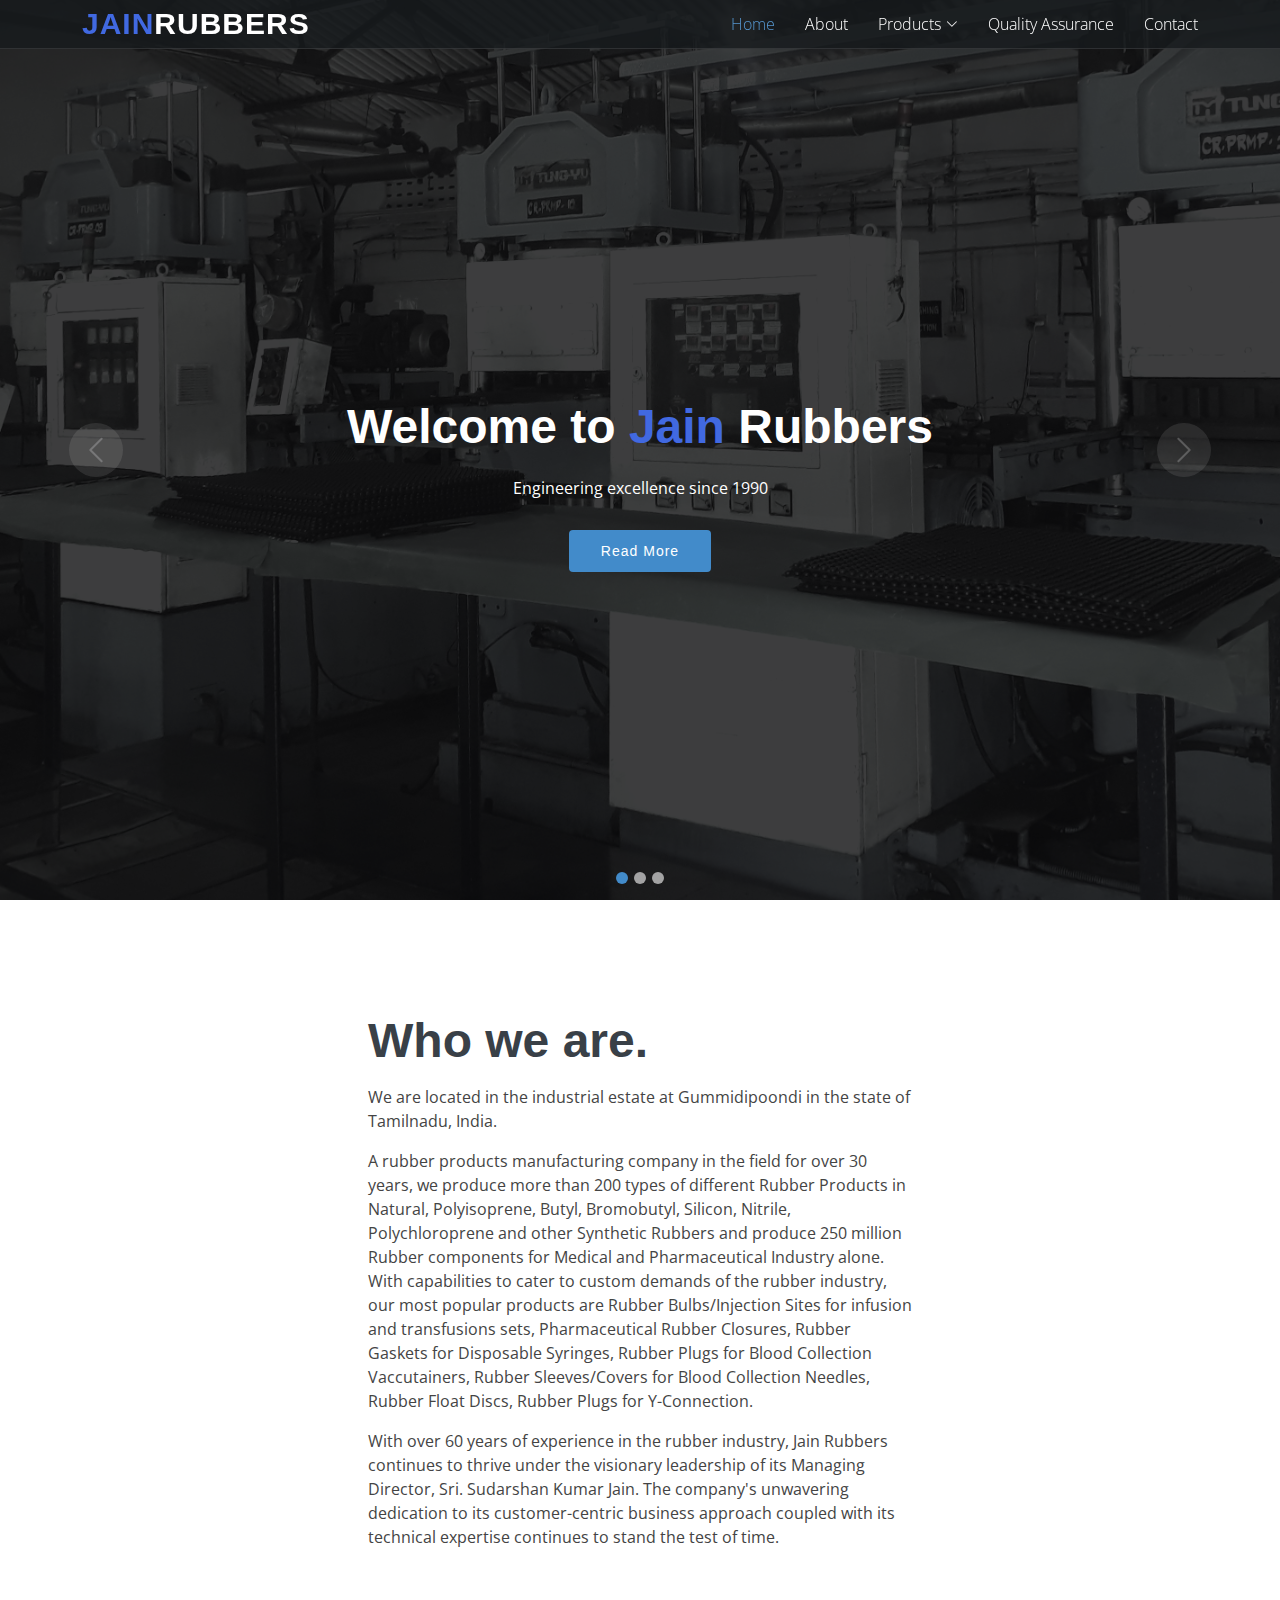
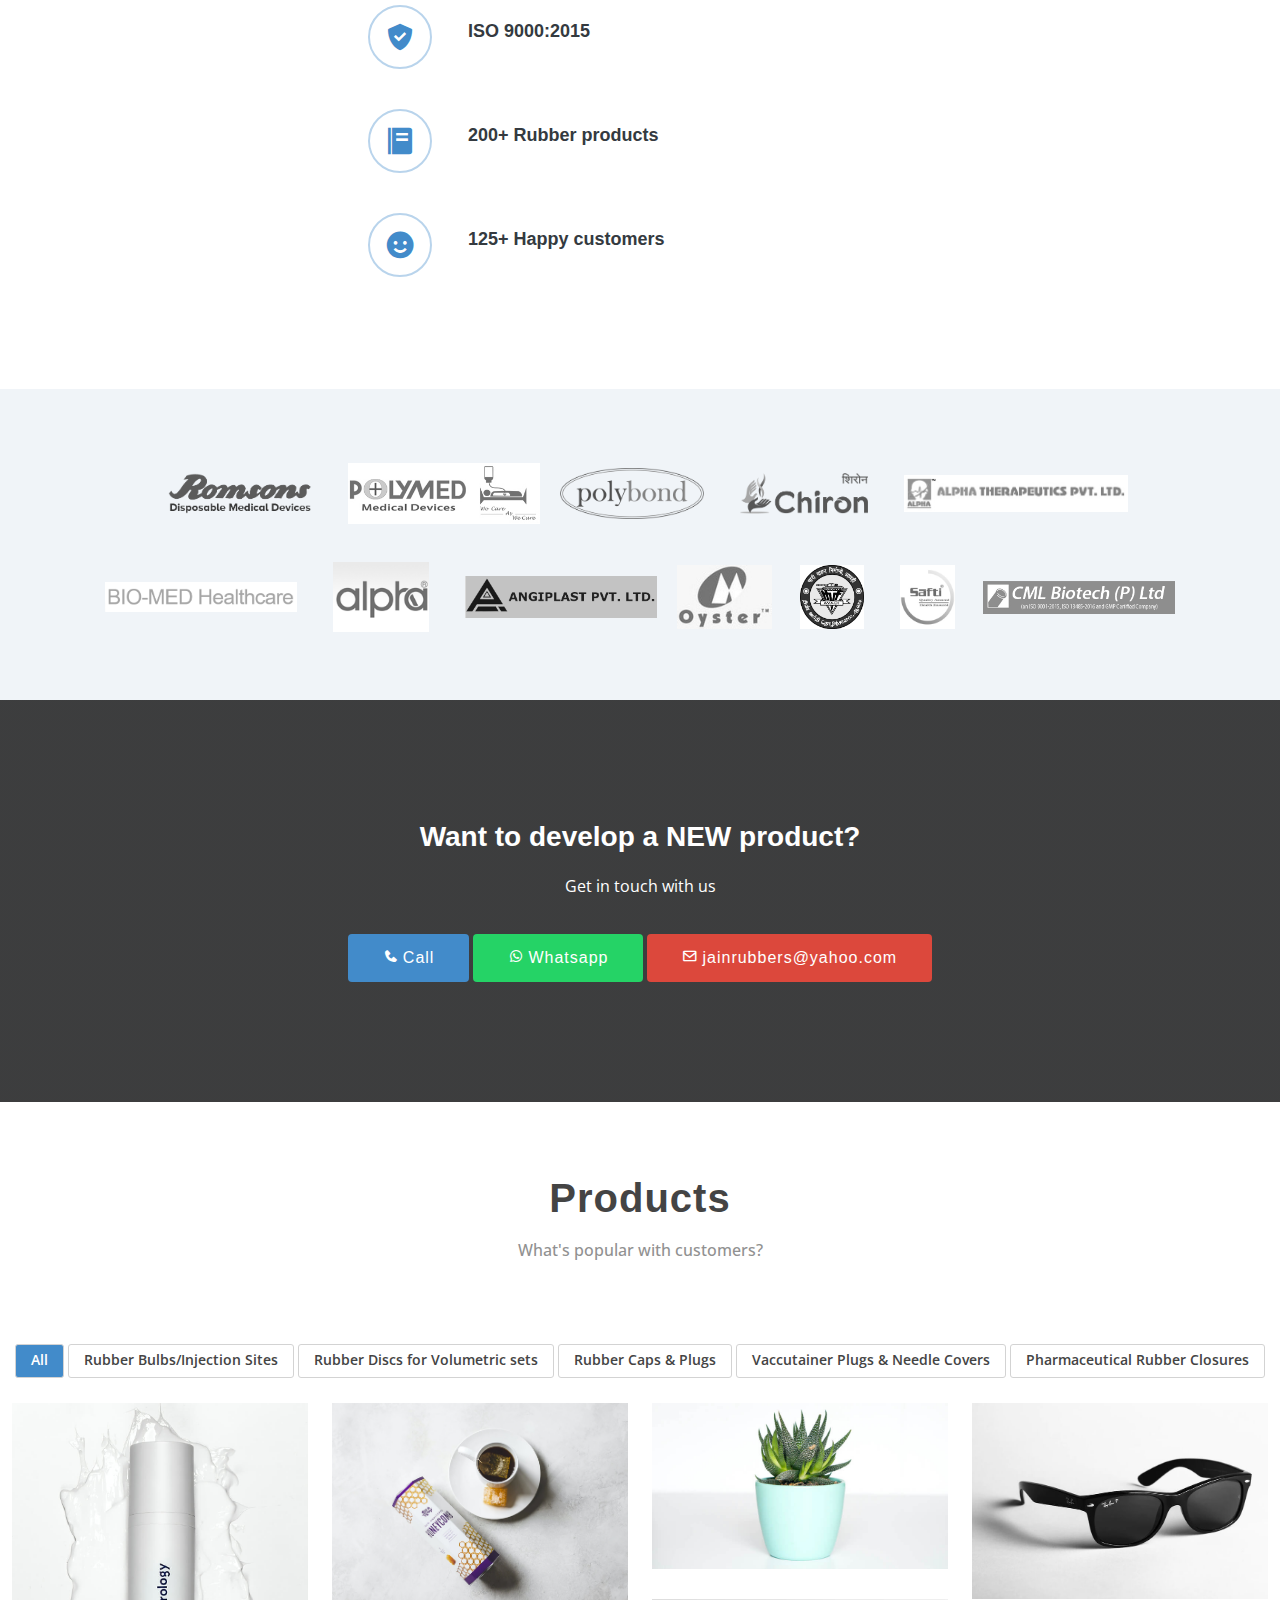
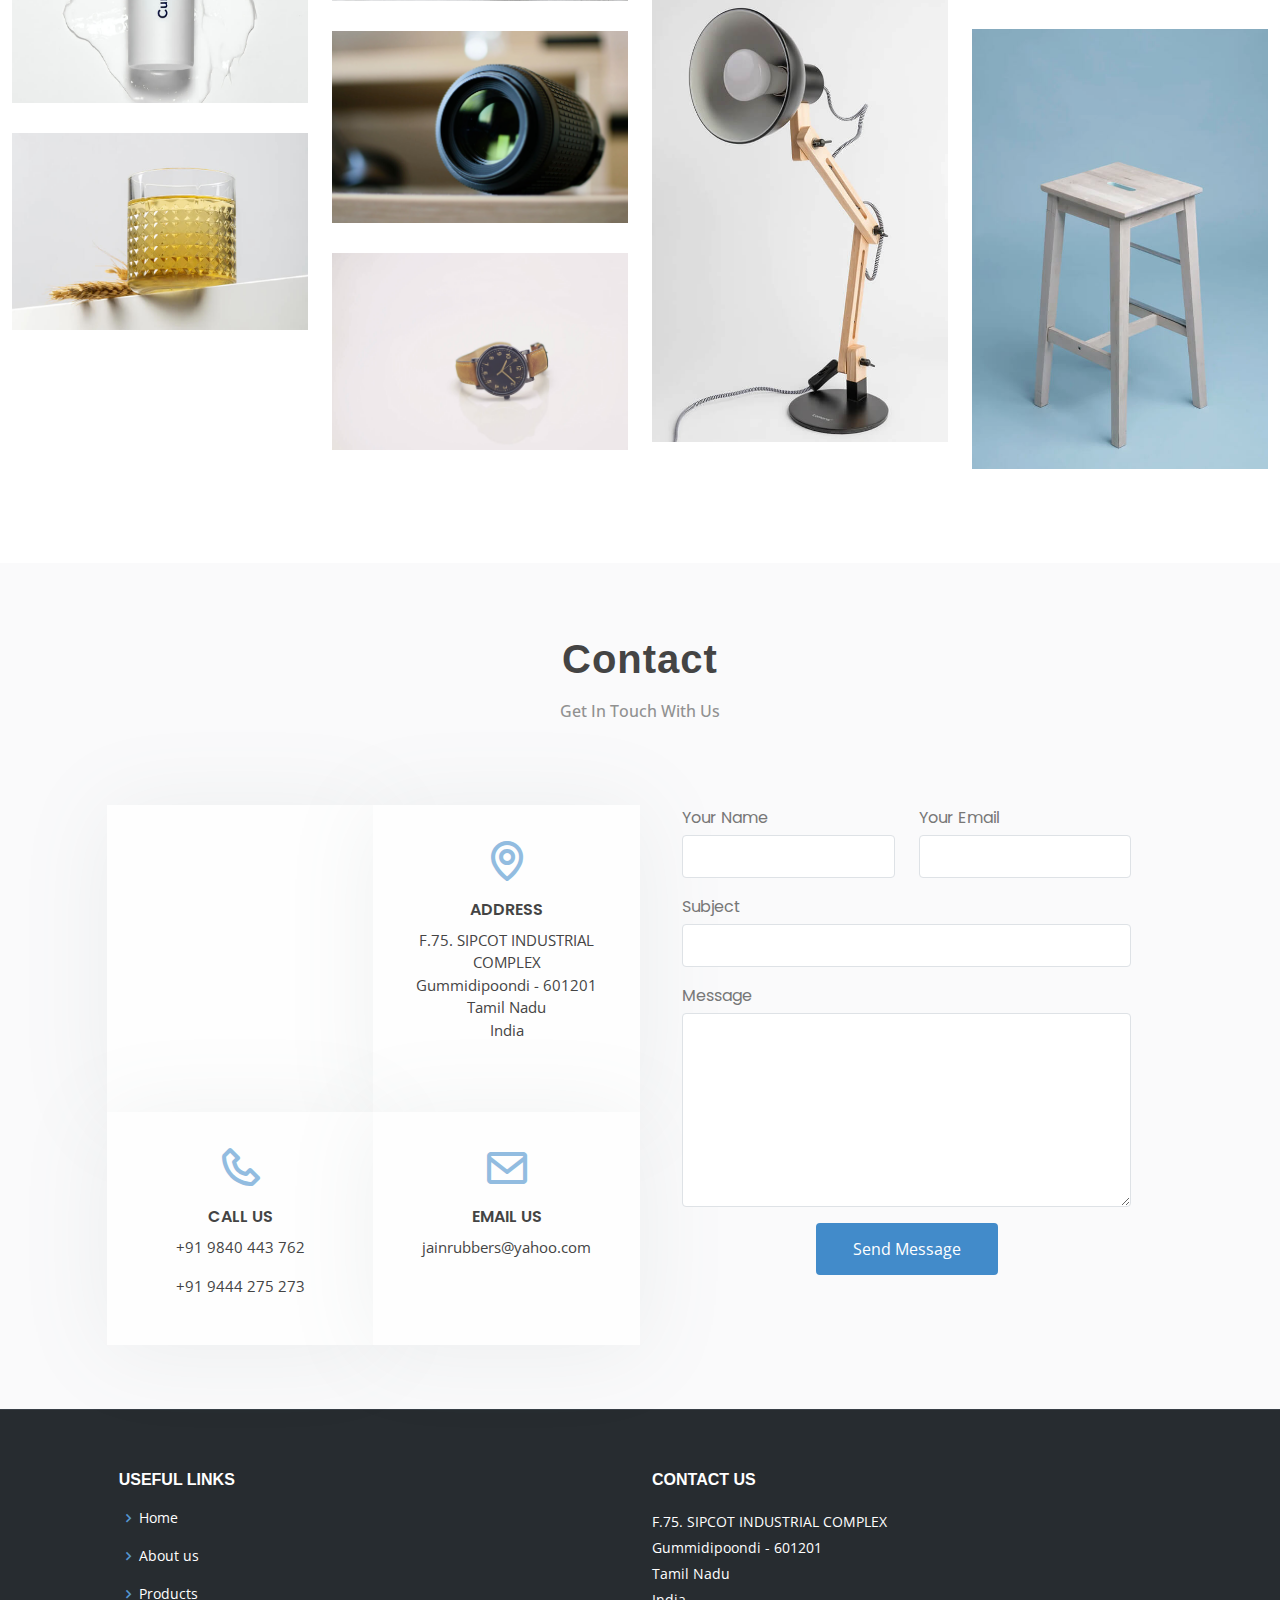
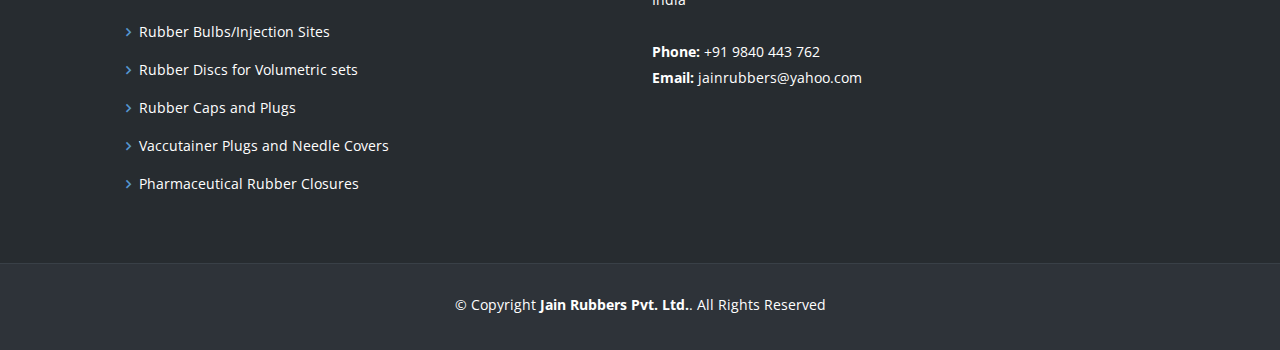
<file: index.html>
<!DOCTYPE html>
<html lang="en">

<head>
  <meta charset="utf-8">
  <meta content="width=device-width, initial-scale=1.0" name="viewport">

  <title>Jain Rubbers Pvt. Ltd.</title>
  <meta content="" name="description">
  <meta content="" name="keywords">

  <!-- Favicons -->
  <link href="assets/img/favicon.png" rel="icon">
  <link href="assets/img/apple-touch-icon.png" rel="apple-touch-icon">

  <!-- Google Fonts -->
  <link href="https://fonts.googleapis.com/css?family=Open+Sans:300,300i,400,400i,600,600i,700,700i|Raleway:300,300i,400,400i,500,500i,600,600i,700,700i|Poppins:300,300i,400,400i,500,500i,600,600i,700,700i" rel="stylesheet">

  <!-- Vendor CSS Files -->
  <link href="assets/vendor/animate.css/animate.min.css" rel="stylesheet">
  <link href="assets/vendor/bootstrap/css/bootstrap.min.css" rel="stylesheet">
  <link href="assets/vendor/bootstrap-icons/bootstrap-icons.css" rel="stylesheet">
  <link href="assets/vendor/boxicons/css/boxicons.min.css" rel="stylesheet">
  <link href="assets/vendor/glightbox/css/glightbox.min.css" rel="stylesheet">
  <link href="assets/vendor/remixicon/remixicon.css" rel="stylesheet">
  <link href="assets/vendor/swiper/swiper-bundle.min.css" rel="stylesheet">

  <!-- Template Main CSS File -->
  <link href="assets/css/style.css" rel="stylesheet">

  <!-- =======================================================
  * Template Name: Hidayah
  * Updated: Sep 18 2023 with Bootstrap v5.3.2
  * Template URL: https://bootstrapmade.com/hidayah-free-simple-html-template-for-corporate/
  * Author: BootstrapMade.com
  * License: https://bootstrapmade.com/license/
  ======================================================== -->
</head>

<body>

  <!-- ======= Header ======= -->
  <header id="header" class="fixed-top header-inner-pages">
    <div class="container d-flex align-items-center justify-content-between">

      <h1 class="logo"><a href="index.html"><span style="color:royalblue">JAIN</span>RUBBERS</a></h1>
      <!-- <h1 class="logo"><a href="index.html">JAIN<span style="color:royalblue">RUBBERS</span></a></h1> -->
      <!-- Uncomment below if you prefer to use an image logo -->
      <!-- <a href="index.html" class="logo"><img src="assets/img/logo.png" alt="" class="img-fluid"></a>-->

      <nav id="navbar" class="navbar">
        <ul class="navbar-collapse" id="nav-menu">
          <li class="nav-item"><a class="nav-link scrollto active" href="#hero">Home</a></li>
          <li class="nav-item"><a class="nav-link scrollto" href="#about">About</a></li>
          <li class="nav-item dropdown"><a class="dropdown scrollto" href="#portfolio" type="button" data-bs-toggle="dropdown">Products<i class="bi bi-chevron-down"></i></a>
            <!-- <i class="bi bi-chevron-down"></i> -->
          <ul>
            <li class="nav-item"><a class="nav-link scrollto" href="#portfolio">All</a></li>
            <li class="nav-item"><a class="nav-link" href="injection_site.html">Rubber Bulbs/Injection Sites</a></li>
            <!-- <li class="dropdown"><a href="#"><span>Deep Drop Down</span> <i class="bi bi-chevron-right"></i></a>
              <ul>
                <li><a href="#">Deep Drop Down 1</a></li>
                <li><a href="#">Deep Drop Down 2</a></li>
                <li><a href="#">Deep Drop Down 3</a></li>
                <li><a href="#">Deep Drop Down 4</a></li>
                <li><a href="#">Deep Drop Down 5</a></li>
              </ul>
            </li> -->
            <li class="nav-item"><a class="nav-link" href="rubber_discs_site.html#rubber_discs_site">Rubber Discs for Volumetric sets</a></li>
            <li class="nav-item"><a class="nav-link" href="rubber_caps.html#rubber_caps">Rubber Caps and Plugs</a></li>
            <li class="nav-item"><a class="nav-link" href="vaccutainer_plugs.html#vaccutainer_plugs">Vaccutainer Plugs and Needle Covers</a></li>
            <li class="nav-item"><a class="nav-link" href="pharma_rubber_closures.html#pharma_rubber_closures">Pharmaceutical Rubber Closures</a></li>
          </ul>
          </li>
          <!-- <li><a class="nav-link scrollto" href="injection_site.html#injection_site">Injection Site</a></li> -->
          <li class="nav-item"><a class="nav-link scrollto" href="#">Quality Assurance</a></li>
          <li class="nav-item"><a class="nav-link scrollto" href="#contact">Contact</a></li>
        </ul>
        <i class="bi bi-list mobile-nav-toggle" data-bs-toggle="collapse" data-bs-target="#nav-menu"></i>
      </nav><!-- .navbar -->

    </div>
  </header><!-- End Header -->

  <!-- ======= Hero Section ======= -->
  <section id="hero">
    <div id="heroCarousel" data-bs-interval="5000" class="carousel slide carousel-fade" data-bs-ride="carousel">

      <ol class="carousel-indicators" id="hero-carousel-indicators"></ol>

      <div class="carousel-inner" role="listbox">

        <!-- Slide 1 -->
        <div class="carousel-item active" style="background-image: url(assets/img/slide/slide-1.jpg)">
          <div class="carousel-container">
            <div class="container">
              <h2 class="animated fadeInDown">Welcome to <span><span style="color:royalblue">Jain</span> Rubbers</span></h2>
              <p class="animated fadeInUp">Engineering excellence since 1990</p>
              <a href="#about" class="btn-get-started animated fadeInUp scrollto">Read More</a>
            </div>
          </div>
        </div>

        <!-- Slide 2 -->
        <div class="carousel-item" style="background-image: url(assets/img/slide/slide-2.png)">
          <div class="carousel-container">
            <div class="container">
              <h2 class="animated fadeInDown">Rubber Bulbs/Injection Sites</h2>
              <p class="animated fadeInUp">A vast array of Rubber Bulbs/Injection site capabilities, a comprehensive list of already available dimensions, we also cater to custom sizes on-demand. Capabilities of the latest technology of injection-less sites complate the vast portfolio of one of our most popular products.</p>
              <a href="#about" class="btn-get-started animated fadeInUp scrollto">Read More</a>
            </div>
          </div>
        </div>

        <!-- Slide 3 -->
        <div class="carousel-item" style="background-image: url(assets/img/slide/slide-3.jpg)">
          <div class="carousel-container">
            <div class="container">
              <h2 class="animated fadeInDown"> Blood collection tubes & Pharmaceutical Rubber Closures</h2>
              <p class="animated fadeInUp">With a wide variety of capabilities for Rubber Closures, we cater to a prominent customer base with a wide array of dimensions</p>
              <a href="#about" class="btn-get-started animated fadeInUp scrollto">Read More</a>
            </div>
          </div>
        </div>

      </div>

      <a class="carousel-control-prev" href="#heroCarousel" role="button" data-bs-slide="prev">
        <span class="carousel-control-prev-icon bi bi-chevron-left" aria-hidden="true"></span>
      </a>
      <a class="carousel-control-next" href="#heroCarousel" role="button" data-bs-slide="next">
        <span class="carousel-control-next-icon bi bi-chevron-right" aria-hidden="true"></span>
      </a>

    </div>
  </section><!-- End Hero -->

  <main id="main">

    <!-- ======= About Section ======= -->
    <section id="about" class="about">
      <div class="container-fluid">

        <!-- <div class="section-title">
          <h3>About us</h3>
          <p>Who we are</p>
          
        </div> -->

        <div class="row justify-content-center">
          <!-- <div class="col-xl-5 col-lg-6 video-box d-flex justify-content-center align-items-stretch position-relative">
            <a href="https://www.youtube.com/watch?v=jDDaplaOz7Q" class="glightbox play-btn mb-4"></a>
          </div> -->

          <div class="col-xl-6 col-lg-8 icon-boxes d-flex flex-column align-items-stretch justify-content-center py-5 px-lg-5">
            <h3>Who we are.</h3>
            <p>We are located in the industrial estate at Gummidipoondi in the state of Tamilnadu, India.</p>
            <p>A rubber products manufacturing company in the field for over 30 years, we produce more than 200 types of different Rubber Products in Natural, Polyisoprene, Butyl, Bromobutyl, Silicon, Nitrile, Polychloroprene and other Synthetic Rubbers and produce 250 million Rubber components for Medical and Pharmaceutical Industry alone. With capabilities to cater to custom demands of the rubber industry, our most popular products are Rubber Bulbs/Injection Sites for infusion and transfusions sets, Pharmaceutical Rubber Closures, Rubber Gaskets for Disposable Syringes, Rubber Plugs for Blood Collection Vaccutainers, Rubber Sleeves/Covers for Blood Collection Needles, Rubber Float Discs, Rubber Plugs for Y-Connection.</p>
            <p>With over 60 years of experience in the rubber industry, Jain Rubbers continues to thrive under the visionary leadership of its Managing Director, Sri. Sudarshan Kumar Jain. The company's unwavering dedication to its customer-centric business approach coupled with its technical expertise continues to stand the test of time.</p>
            <!-- <div class="icon-box align-items-center">
              <div class="icon"><i class="bx bxs-check-shield"></i></div>
              <div class="align-self-center my-auto"><h4 class="title my-auto"><a href="">ISO 9000:2015</a></h4></div>
            </div> -->
            <div class="icon-box align-items-center">
              <div class="icon"><i class="bx bxs-check-shield"></i></div>
              <h4 class="title"><a href="">ISO 9000:2015</a></h4>
            </div>

            <div class="icon-box align-items-center">
              <div class="icon"><i class='bx bxs-food-menu'></i></div>
              <h4 class="title"><a href="#portfolio">200+ Rubber products</a></h4>
            </div>

            <div class="icon-box align-items-center">
              <div class="icon"><i class="bx bxs-smile"></i></div>
              <h4 class="title"><a href="#clients">125+ Happy customers</a></h4>
            </div>

          </div>
        </div>

      </div>
    </section><!-- End About Section -->

    <!-- ======= Clients Section ======= -->
    <section id="clients" class="clients">
      <div class="container" data-aos="zoom-in">

        <!-- <div class="section-title">
          <h2> Valued Customers </h2>
        </div> -->

        <div class="container-fluid">
          <div class="row my-1">
            <!-- <div class="col-md-1 col-lg-1"></div> -->
            <div class="container-fluid col-md-12 col-lg-12">
              <a class="mx-2" href="https://romsons.com" target="_blank"><img class="client-logo-fit" src="assets\img\clients\Romsons_logo_dark.png" style="margin: 1rem; max-width: 9rem; max-height: 9rem" /></a>
              <a class="mx-2" href="http://www.polymedicure.com" target="_blank"><img class="client-logo-fit" src="assets\img\clients\Polymedicure_logo.png" style="max-width: 12rem" /></a>
              <a class="mx-2" href="https://polybond.co.in" target="_blank"><img class="client-logo-fit" src="assets\img\clients\Polybond_logo.png" style="max-width:9rem" /></a>
              <a class="mx-4" href="http://www.chironsurgimed.com" target="_blank"><img class="client-logo-fit" src="assets\img\clients\ChironSurgimed_logo.png" style="max-width: 8rem; max-height: 8rem"/></a>
              <a class="mx-2" href="https://www.atplworld.com" target="_blank"><img class="client-logo-fit" src="assets\img\clients\Alphatherapeutics_logo.jpg" style="max-width: 14rem" /></a>
              <a class="mx-2" href="https://www.biomedhealthcare.com" target="_blank"><img class="client-logo-fit" src="assets\img\clients\BiomedHealthcare_logo.PNG" style="max-width: 12rem"/></a>
              <a class="mx-4" href="http://www.alphamedicare.com" target="_blank"><img class="client-logo-fit" src="assets\img\clients\AlphaMedicare_logo.gif" style="max-width: 6rem" /></a>
              <a class="mx-2" href="" target="_blank"><img class="client-logo-fit" src="assets\img\clients\Angiplast_logo.PNG" style="max-width: 12rem" /></a>
              <a class="mx-2" href="https://www.indiamart.com/oyster-medisafe/" target="_blank"><img class="client-logo-fit" src="assets\img\clients\OysterMedisafe_logo.jpg" style="max-height: 6rem; max-width: 6rem" /></a>
              <a class="mx-3" href="http://ofbindia.gov.in/units/index.php?unit=hvf" target="_blank"><img class="client-logo-fit" src="assets\img\clients\HVFAvadi_logo.png" style="max-height: 6rem; max-width: 6rem"/></a>
              <a class="mx-3" href="http://www.sangamhealthcare.co.in" target="_blank"><img class="client-logo-fit" src="assets\img\clients\SangamHealthcare_logo.jpg" style="max-height: 6rem; max-width: 6rem"/></a>
              <a class="mx-2" href="http://www.cmlbiotech.com" target="_blank"><img class="client-logo-fit" src="assets\img\clients\CMLBiotech_logo.png" style="max-width: 12rem"/></a>
            </div>
            <!-- <div class="col-md-1 col-lg-1"></div> -->
          </div>
        </div>

      </div>
    </section><!-- End Clients Section -->



    <!-- ======= Cta Section ======= -->
    <section id="cta" class="cta">
      <div class="container">

        <div class="text-center">
          <h3>Want to develop a NEW product?</h3>
          <p>Get in touch with us</p>
          <!-- <a class="cta-btn" href="tel:+919444275273"><i class="bx bx-phone"></i>Call</a> -->
          <!-- <a class="cta-btn" href="tel:+919444275273"><i class="bi-telephone-fill"></i>Call</a> -->
          <a class="cta-btn" href="tel:+919444275273"><i class="bx bxs-phone"></i>Call</a>
          <!-- .bi-phone-fill -->
          <!-- <a class="cta-btn-whatsapp" href="https://wa.me/919444275273"><i class="bi-whatsapp"></i>Whatsapp</a> -->
          <a class="cta-btn-whatsapp" href="https://wa.me/919444275273"><i class="bx bxl-whatsapp"></i>Whatsapp</a>
          <!-- <a class="cta-btn" href="mailto:jainrubbers@yahoo.com"><i class="bi-envelope-fill"></i>Email</a> -->
          <a class="cta-btn-email" href="mailto:jainrubbers@yahoo.com"><i class="bx bx-envelope"></i>jainrubbers@yahoo.com</a>
          
        </div>

      </div>
    </section><!-- End Cta Section -->



    <!-- ======= Products Section ======= -->
    <section id="portfolio" class="portfolio">
      <div class="container-fluid">

        <div class="section-title">
          <!-- <h2>What is popular with our customers?</h2> -->
          <h2>Products</h2>
          <p>What's popular with customers?</p>
          
        </div>

        <div class="row">
          <div class="col-lg-12 d-flex justify-content-center">
            <ul id="portfolio-flters">
              <li data-filter="*" class="filter-active">All</li>
              <li data-filter=".filter-app">Rubber Bulbs/Injection Sites</li>
              <li data-filter=".filter-card">Rubber Discs for Volumetric sets</li>
              <li data-filter=".filter-web">Rubber Caps & Plugs</li>
              <li data-filter=".filter-web">Vaccutainer Plugs & Needle Covers</li>
              <li data-filter=".filter-web">Pharmaceutical Rubber Closures </li>
            </ul>
          </div>
        </div>

        <div class="row portfolio-container justify-content-center">

          <div class="col-xl-10">
            <div class="row">

              <div class="col-xl-3 col-lg-4 col-md-6 portfolio-item filter-app">
                <div class="portfolio-wrap">
                  <img src="assets/img/portfolio/portfolio-1.jpg" class="img-fluid" alt="">
                  <div class="portfolio-info">
                    <h4>App 1</h4>
                    <p>App</p>
                    <div class="portfolio-links">
                      <a href="assets/img/portfolio/portfolio-1.jpg" data-gallery="portfolioGallery" class="portfolio-lightbox" title="App 1"><i class="bx bx-plus"></i></a>
                      <a href="portfolio-details.html" title="More Details"><i class="bx bx-link"></i></a>
                    </div>
                  </div>
                </div>
              </div><!-- End portfolio item -->

              <div class="col-xl-3 col-lg-4 col-md-6 portfolio-item filter-web">
                <div class="portfolio-wrap">
                  <img src="assets/img/portfolio/portfolio-2.jpg" class="img-fluid" alt="">
                  <div class="portfolio-info">
                    <h4>Web 3</h4>
                    <p>Web</p>
                    <div class="portfolio-links">
                      <a href="assets/img/portfolio/portfolio-2.jpg" data-gallery="portfolioGallery" class="portfolio-lightbox" title="Web 3"><i class="bx bx-plus"></i></a>
                      <a href="portfolio-details.html" title="More Details"><i class="bx bx-link"></i></a>
                    </div>
                  </div>
                </div>
              </div><!-- End portfolio item -->

              <div class="col-xl-3 col-lg-4 col-md-6 portfolio-item filter-app">
                <div class="portfolio-wrap">
                  <img src="assets/img/portfolio/portfolio-3.jpg" class="img-fluid" alt="">
                  <div class="portfolio-info">
                    <h4>App 2</h4>
                    <p>App</p>
                    <div class="portfolio-links">
                      <a href="assets/img/portfolio/portfolio-3.jpg" data-gallery="portfolioGallery" class="portfolio-lightbox" title="App 2"><i class="bx bx-plus"></i></a>
                      <a href="portfolio-details.html" title="More Details"><i class="bx bx-link"></i></a>
                    </div>
                  </div>
                </div>
              </div><!-- End portfolio item -->

              <div class="col-xl-3 col-lg-4 col-md-6 portfolio-item filter-card">
                <div class="portfolio-wrap">
                  <img src="assets/img/portfolio/portfolio-4.jpg" class="img-fluid" alt="">
                  <div class="portfolio-info">
                    <h4>Card 2</h4>
                    <p>Card</p>
                    <div class="portfolio-links">
                      <a href="assets/img/portfolio/portfolio-4.jpg" data-gallery="portfolioGallery" class="portfolio-lightbox" title="Card 2"><i class="bx bx-plus"></i></a>
                      <a href="portfolio-details.html" title="More Details"><i class="bx bx-link"></i></a>
                    </div>
                  </div>
                </div>
              </div><!-- End portfolio item -->

              <div class="col-xl-3 col-lg-4 col-md-6 portfolio-item filter-web">
                <div class="portfolio-wrap">
                  <img src="assets/img/portfolio/portfolio-5.jpg" class="img-fluid" alt="">
                  <div class="portfolio-info">
                    <h4>Web 2</h4>
                    <p>Web</p>
                    <div class="portfolio-links">
                      <a href="assets/img/portfolio/portfolio-5.jpg" data-gallery="portfolioGallery" class="portfolio-lightbox" title="Web 2"><i class="bx bx-plus"></i></a>
                      <a href="portfolio-details.html" title="More Details"><i class="bx bx-link"></i></a>
                    </div>
                  </div>
                </div>
              </div><!-- End portfolio item -->

              <div class="col-xl-3 col-lg-4 col-md-6 portfolio-item filter-app">
                <div class="portfolio-wrap">
                  <img src="assets/img/portfolio/portfolio-6.jpg" class="img-fluid" alt="">
                  <div class="portfolio-info">
                    <h4>App 3</h4>
                    <p>App</p>
                    <div class="portfolio-links">
                      <a href="assets/img/portfolio/portfolio-6.jpg" data-gallery="portfolioGallery" class="portfolio-lightbox" title="App 3"><i class="bx bx-plus"></i></a>
                      <a href="portfolio-details.html" title="More Details"><i class="bx bx-link"></i></a>
                    </div>
                  </div>
                </div>
              </div><!-- End portfolio item -->

              <div class="col-xl-3 col-lg-4 col-md-6 portfolio-item filter-card">
                <div class="portfolio-wrap">
                  <img src="assets/img/portfolio/portfolio-7.jpg" class="img-fluid" alt="">
                  <div class="portfolio-info">
                    <h4>Card 1</h4>
                    <p>Card</p>
                    <div class="portfolio-links">
                      <a href="assets/img/portfolio/portfolio-7.jpg" data-gallery="portfolioGallery" class="portfolio-lightbox" title="Card 1"><i class="bx bx-plus"></i></a>
                      <a href="portfolio-details.html" title="More Details"><i class="bx bx-link"></i></a>
                    </div>
                  </div>
                </div>
              </div><!-- End portfolio item -->

              <div class="col-xl-3 col-lg-4 col-md-6 portfolio-item filter-card">
                <div class="portfolio-wrap">
                  <img src="assets/img/portfolio/portfolio-8.jpg" class="img-fluid" alt="">
                  <div class="portfolio-info">
                    <h4>Card 3</h4>
                    <p>Card</p>
                    <div class="portfolio-links">
                      <a href="assets/img/portfolio/portfolio-8.jpg" data-gallery="portfolioGallery" class="portfolio-lightbox" title="Card 3"><i class="bx bx-plus"></i></a>
                      <a href="portfolio-details.html" title="More Details"><i class="bx bx-link"></i></a>
                    </div>
                  </div>
                </div>
              </div><!-- End portfolio item -->

              <div class="col-xl-3 col-lg-4 col-md-6 portfolio-item filter-web">
                <div class="portfolio-wrap">
                  <img src="assets/img/portfolio/portfolio-9.jpg" class="img-fluid" alt="">
                  <div class="portfolio-info">
                    <h4>Web 3</h4>
                    <p>Web</p>
                    <div class="portfolio-links">
                      <a href="assets/img/portfolio/portfolio-9.jpg" data-gallery="portfolioGallery" class="portfolio-lightbox" title="Web 3"><i class="bx bx-plus"></i></a>
                      <a href="portfolio-details.html" title="More Details"><i class="bx bx-link"></i></a>
                    </div>
                  </div>
                </div>
              </div><!-- End portfolio item -->

            </div>
          </div>

        </div>

      </div>
    </section><!-- End Portfolio Section -->
  


    <!-- ======= Contact Section ======= -->
    <section id="contact" class="contact section-bg">
      <div class="container-fluid">

        <div class="section-title">
          <!-- <h2>Get In Touch With Us</h2> -->
          <h2>Contact</h2>
          <p>Get In Touch With Us</p>
        </div>

        <div class="row justify-content-center">
          <div class="col-xl-10">
            <div class="row">

              <div class="col-lg-6">

                <div class="row justify-content-center">

                  <div class="col-md-6 d-flex mapinfo flex-column align-items-stretch">
                    <!-- <i class="bx bx-time-five"></i> -->
                    <!-- <h4>Working Hours</h4> -->
                    <!-- <iframe src="https://www.google.com/maps/embed?pb=!1m14!1m8!1m3!1d12097.433213460943!2d-74.0062269!3d40.7101282!3m2!1i1024!2i768!4f13.1!3m3!1m2!1s0x0%3A0xb89d1fe6bc499443!2sDowntown+Conference+Center!5e0!3m2!1smk!2sbg!4v1539943755621" frameborder="0" style="border:0; width: 100%; height: 290px;" allowfullscreen></iframe> -->
                    <iframe src="https://www.google.com/maps/embed?pb=!1m14!1m8!1m3!1d12097.433213460943!2d-74.0062269!3d40.7101282!3m2!1i1024!2i768!4f13.1!3m3!1m2!1s0x0%3A0xb89d1fe6bc499443!2sDowntown+Conference+Center!5e0!3m2!1smk!2sbg!4v1539943755621" frameborder="0" style="border:0; width: 100%; height: 100%;" allowfullscreen></iframe>
                    <!-- <iframe scr="https://www.google.com/maps/embed/v1/place?q=place_id:ChIJ89B2jsuBTToRImcahR7ecVs" frameborder="0" style="border:0; width: 100%; height: 290px;" allowfullscreen></iframe>" -->
                    <!-- <p>Mon - Fri: 9AM to 5PM<br>Sunday: 9AM to 1PM</p> -->
                  </div>
                  <div class="col-md-6 info d-flex flex-column align-items-stretch">
                    <i class="bx bx-map"></i>
                    <h4>Address</h4>
                    <p>
                      F.75. SIPCOT INDUSTRIAL COMPLEX <br>
                      Gummidipoondi - 601201 <br>
                      Tamil Nadu<br>
                      India <br><br>
                    </p>
                  </div>                  
                  <div class="col-md-6 info d-flex flex-column align-items-stretch">
                    <i class="bx bx-phone"></i>
                    <h4>Call Us</h4>                    
                    <p>+91 9840 443 762</p>
                    <p>+91 9444 275 273</p>
                  </div>
                  <div class="col-md-6 info d-flex flex-column align-items-stretch">
                    <i class="bx bx-envelope"></i>
                    <h4>Email Us</h4>
                    <p>jainrubbers@yahoo.com</p>
                  </div>
                  

                </div>

              </div>

              <div class="col-lg-6">
                <form action="forms/contact.php" method="post" role="form" class="php-email-form">
                  <div class="row">
                    <div class="col-md-6 form-group">
                      <label for="name">Your Name</label>
                      <input type="text" name="name" class="form-control" id="name" required>
                    </div>
                    <div class="col-md-6 form-group mt-3 mt-md-0">
                      <label for="email">Your Email</label>
                      <input type="email" class="form-control" name="email" id="email" required>
                    </div>
                  </div>
                  <div class="form-group mt-3">
                    <label for="subject">Subject</label>
                    <input type="text" class="form-control" name="subject" id="subject" required>
                  </div>
                  <div class="form-group mt-3">
                    <label for="message">Message</label>
                    <textarea class="form-control" name="message" rows="8" required></textarea>
                  </div>
                  <div class="my-3">
                    <div class="loading">Loading</div>
                    <div class="error-message"></div>
                    <div class="sent-message">Your message has been sent. Thank you!</div>
                  </div>
                  <div class="text-center"><button type="submit">Send Message</button></div>
                </form>
              </div>

            </div>
          </div>
        </div>

      </div>
    </section><!-- End Contact Section -->

  </main><!-- End #main -->

  <!-- ======= Footer ======= -->
  <footer id="footer">


    <div class="footer-top">
      <div class="container-fluid">
        <div class="row justify-content-center">
          <div class="col-xl-10">
            <div class="row">

              <div class="col-lg-6 col-md-12 footer-links">
                <h4>Useful Links</h4>
                <ul>
                  <li><i class="bx bx-chevron-right"></i> <a href="#">Home</a></li>
                  <li><i class="bx bx-chevron-right"></i> <a href="#">About us</a></li>
                  <li><i class="bx bx-chevron-right"></i> <a href="#">Products</a></li>
                  <li><i class="bx bx-chevron-right"></i> <a href="#">Rubber Bulbs/Injection Sites</a></li>
                  <li><i class="bx bx-chevron-right"></i> <a href="#">Rubber Discs for Volumetric sets</a></li>
                  <li><i class="bx bx-chevron-right"></i> <a href="#">Rubber Caps and Plugs</a></li>
                  <li><i class="bx bx-chevron-right"></i> <a href="#">Vaccutainer Plugs and Needle Covers</a></li>
                  <li><i class="bx bx-chevron-right"></i> <a href="#">Pharmaceutical Rubber Closures</a></li>
                  <!-- <li><i class="bx bx-chevron-right"></i> <a href="#">Terms of service</a></li>
                  <li><i class="bx bx-chevron-right"></i> <a href="#">Privacy policy</a></li> -->
                </ul>
              </div>


              <div class="col-lg-3 col-md-6 footer-contact">
                <h4>Contact Us</h4>
                <p>
                  F.75. SIPCOT INDUSTRIAL COMPLEX <br>
                  Gummidipoondi - 601201 <br>
                  Tamil Nadu<br>
                  India <br><br>
                  <strong>Phone:</strong> +91 9840 443 762<br>
                  <strong>Email:</strong> jainrubbers@yahoo.com<br>
                </p>

              </div>

              <!-- <div class="col-lg-3 col-md-6 footer-info">
              <h3>About Hidayah</h3>
                <p>Cras fermentum odio eu feugiat lide par naso tierra. Justo eget nada terra videa magna derita valies darta donna mare fermentum iaculis eu non diam phasellus.</p>
                <div class="social-links mt-3">
                  <a href="#" class="twitter"><i class="bx bxl-twitter"></i></a>
                  <a href="#" class="facebook"><i class="bx bxl-facebook"></i></a>
                  <a href="#" class="instagram"><i class="bx bxl-instagram"></i></a>
                  <a href="#" class="google-plus"><i class="bx bxl-skype"></i></a>
                  <a href="#" class="linkedin"><i class="bx bxl-linkedin"></i></a>
                </div>
              </div> -->

            </div>
          </div>
        </div>
      </div>
    </div>

    <div class="container">
      <div class="copyright">
        &copy; Copyright <strong><span>Jain Rubbers Pvt. Ltd.</span></strong>. All Rights Reserved
      </div>
      <div class="credits">
        <!-- All the links in the footer should remain intact. -->
        <!-- You can delete the links only if you purchased the pro version. -->
        <!-- Licensing information: https://bootstrapmade.com/license/ -->
        <!-- Purchase the pro version with working PHP/AJAX contact form: https://bootstrapmade.com/hidayah-free-simple-html-template-for-corporate/ -->
        <!-- Designed by <a href="https://bootstrapmade.com/">BootstrapMade</a> -->
      </div>
    </div>
  </footer><!-- End Footer -->

  <div id="preloader"></div>
  <a href="#" class="back-to-top d-flex align-items-center justify-content-center"><i class="bi bi-arrow-up-short"></i></a>

  <!-- Vendor JS Files -->
  <script src="assets/vendor/purecounter/purecounter_vanilla.js"></script>
  <script src="assets/vendor/bootstrap/js/bootstrap.bundle.min.js"></script>
  <script src="assets/vendor/glightbox/js/glightbox.min.js"></script>
  <script src="assets/vendor/isotope-layout/isotope.pkgd.min.js"></script>
  <script src="assets/vendor/swiper/swiper-bundle.min.js"></script>
  <script src="assets/vendor/waypoints/noframework.waypoints.js"></script>
  <script src="assets/vendor/php-email-form/validate.js"></script>

  <!-- Template Main JS File -->
  <script src="assets/js/main.js"></script>

</body>

</html>
</file>
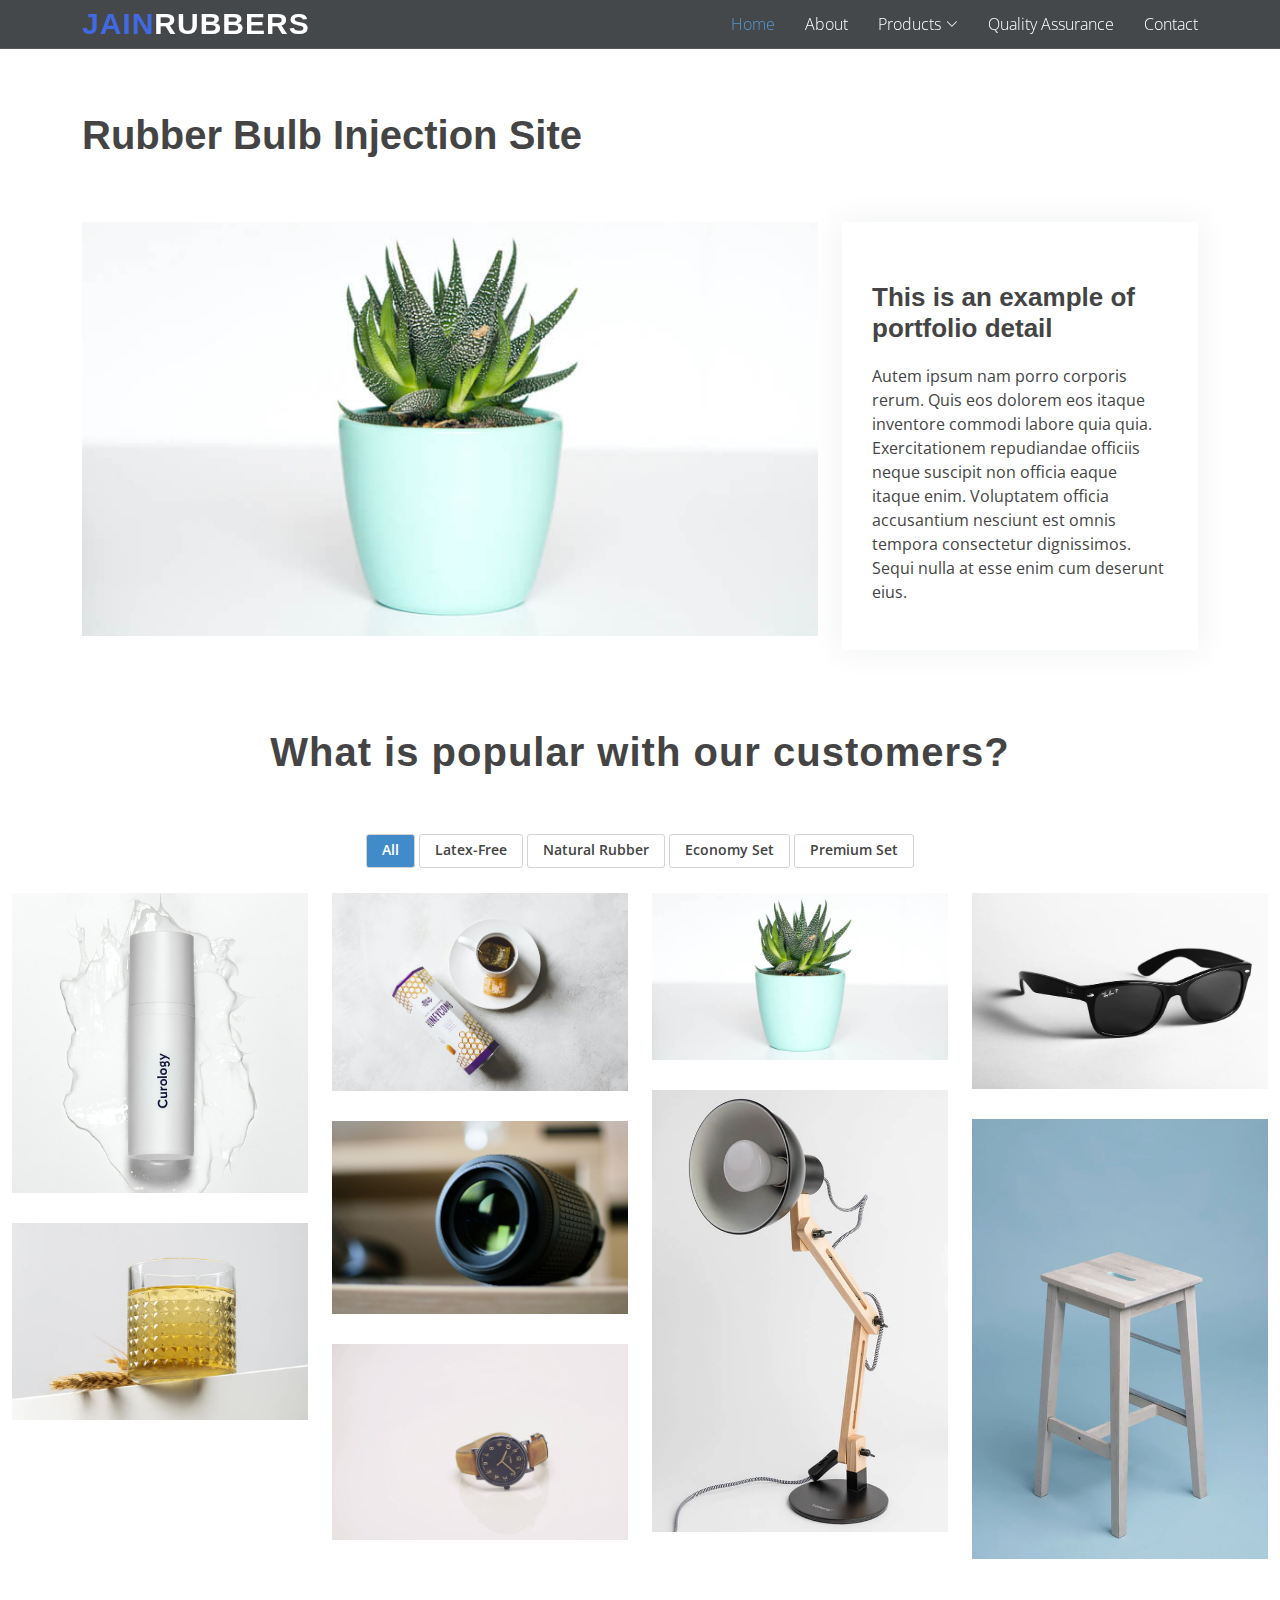
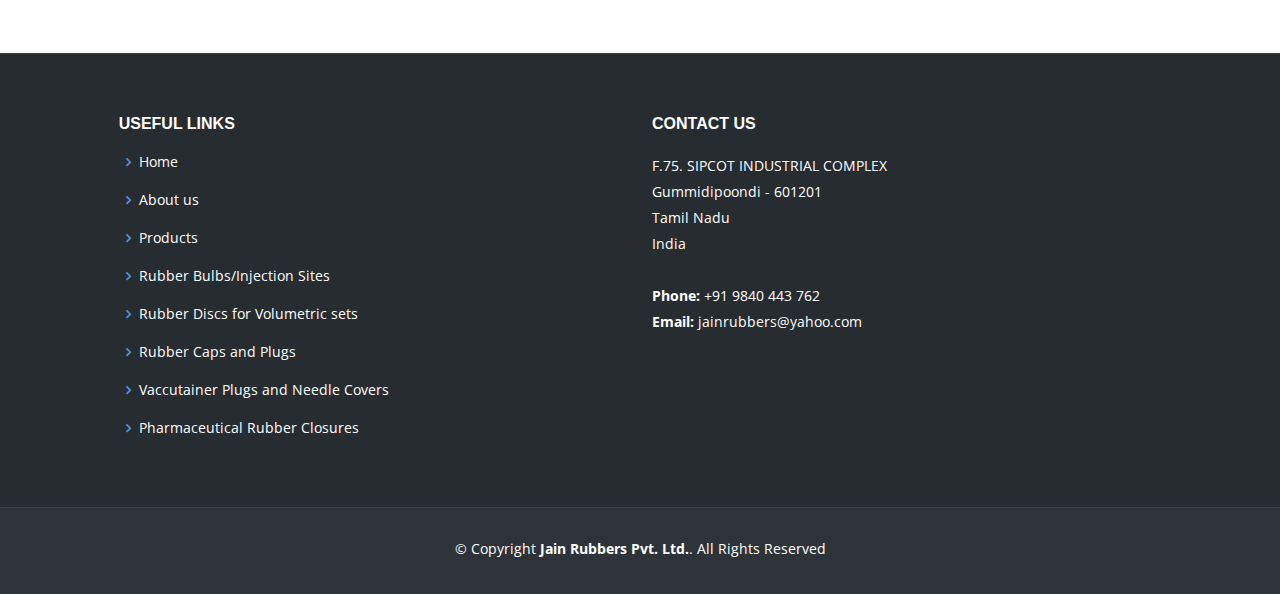
<file: injection_site.html>
<!DOCTYPE html>
<html lang="en">

<head>
  <meta charset="utf-8">
  <meta content="width=device-width, initial-scale=1.0" name="viewport">

  <title>Jain Rubbers Pvt. Ltd.</title>
  <meta content="" name="description">
  <meta content="" name="keywords">

  <!-- Favicons -->
  <link href="assets/img/favicon.png" rel="icon">
  <link href="assets/img/apple-touch-icon.png" rel="apple-touch-icon">

  <!-- Google Fonts -->
  <link href="https://fonts.googleapis.com/css?family=Open+Sans:300,300i,400,400i,600,600i,700,700i|Raleway:300,300i,400,400i,500,500i,600,600i,700,700i|Poppins:300,300i,400,400i,500,500i,600,600i,700,700i" rel="stylesheet">

  <!-- Vendor CSS Files -->
  <link href="assets/vendor/animate.css/animate.min.css" rel="stylesheet">
  <link href="assets/vendor/bootstrap/css/bootstrap.min.css" rel="stylesheet">
  <link href="assets/vendor/bootstrap-icons/bootstrap-icons.css" rel="stylesheet">
  <link href="assets/vendor/boxicons/css/boxicons.min.css" rel="stylesheet">
  <link href="assets/vendor/glightbox/css/glightbox.min.css" rel="stylesheet">
  <link href="assets/vendor/remixicon/remixicon.css" rel="stylesheet">
  <link href="assets/vendor/swiper/swiper-bundle.min.css" rel="stylesheet">

  <!-- Template Main CSS File -->
  <link href="assets/css/style.css" rel="stylesheet">

  <!-- =======================================================
  * Template Name: Hidayah
  * Updated: Sep 18 2023 with Bootstrap v5.3.2
  * Template URL: https://bootstrapmade.com/hidayah-free-simple-html-template-for-corporate/
  * Author: BootstrapMade.com
  * License: https://bootstrapmade.com/license/
  ======================================================== -->
</head>

<body>

  <!-- ======= Header ======= -->
  <header id="header" class="fixed-top header-inner-pages">
    <div class="container d-flex align-items-center justify-content-between">

      <h1 class="logo"><a href="index.html"><span style="color:royalblue">JAIN</span>RUBBERS</a></h1>
      <!-- <h1 class="logo"><a href="index.html">JAIN<span style="color:royalblue">RUBBERS</span></a></h1> -->
      <!-- Uncomment below if you prefer to use an image logo -->
      <!-- <a href="index.html" class="logo"><img src="assets/img/logo.png" alt="" class="img-fluid"></a>-->

      <nav id="navbar" class="navbar">
        <ul class="navbar-collapse" id="nav-menu">
          <li class="nav-item"><a class="nav-link scrollto active" href="index.html#hero">Home</a></li>
          <li class="nav-item"><a class="nav-link scrollto" href="index.html#about">About</a></li>
          <li class="nav-item dropdown"><a class="scrollto" data-bs-target="dropdown">Products<i class="bi bi-chevron-down"></i></a>
          <ul>
            <li class="nav-item"><a class="nav-link" href="index.html#portfolio">All</a></li>
            <li class="nav-item"><a class="nav-link" href="#injection_site">Rubber Bulbs/Injection Sites</a></li>
            <!-- <li class="dropdown"><a href="#"><span>Deep Drop Down</span> <i class="bi bi-chevron-right"></i></a>
              <ul>
                <li><a href="#">Deep Drop Down 1</a></li>
                <li><a href="#">Deep Drop Down 2</a></li>
                <li><a href="#">Deep Drop Down 3</a></li>
                <li><a href="#">Deep Drop Down 4</a></li>
                <li><a href="#">Deep Drop Down 5</a></li>
              </ul>
            </li> -->
            <li class="nav-item"><a class="nav-link" href="rubber_discs_site.html#rubber_discs_site">Rubber Discs for Volumetric sets</a></li>
            <li class="nav-item"><a class="nav-link" href="rubber_caps.html#rubber_caps">Rubber Caps and Plugs</a></li>
            <li class="nav-item"><a class="nav-link" href="vaccutainer_plugs.html#vaccutainer_plugs">Vaccutainer Plugs and Needle Covers</a></li>
            <li class="nav-item"><a class="nav-link" href="pharma_rubber_closures.html#pharma_rubber_closures">Pharmaceutical Rubber Closures</a></li>
          </ul>
          </li>
          <!-- <li><a class="nav-link scrollto" href="injection_site.html#injection_site">Injection Site</a></li> -->
          <li class="nav-item"><a class="nav-link scrollto" href="index.html#">Quality Assurance</a></li>
          <li class="nav-item"><a class="nav-link scrollto" href="index.html#contact">Contact</a></li>
        </ul>
        <i class="bi bi-list mobile-nav-toggle" data-bs-toggle="collapse" data-bs-target="#nav-menu"></i>
      </nav><!-- .navbar -->


    </div>
  </header><!-- End Header -->


  <section id="injection_site" class="injection_site">
  <main id="main">

    <!-- ======= Breadcrumbs ======= -->
    <section id="breadcrumbs" class="breadcrumbs">
      <div class="container">

        <!-- <ol>
          <li><a href="index.html">Home</a></li>
          <li>Portfolio Details</li>
        </ol> -->
        <h2>Rubber Bulb Injection Site</h2>

      </div>
    </section>
    <!-- End Breadcrumbs -->

    <!-- ======= Portfolio Details Section ======= -->
    <section id="portfolio-details" class="portfolio-details">
      <div class="container">

        <div class="row gy-4">

          <div class="col-lg-8">
            <div class="portfolio-details-slider swiper">
              <div class="swiper-wrapper align-items-center">

                <!-- <div class="swiper-slide">
                  <img src="assets/img/portfolio/portfolio-1.jpg" alt="">
                </div> -->
<!-- 
                <div class="swiper-slide">
                  <img src="assets/img/portfolio/portfolio-2.jpg" alt="">
                </div> -->

                <div class="swiper-slide">
                  <img src="assets/img/portfolio/portfolio-3.jpg" alt="">
                </div>

              </div>
              <div class="swiper-pagination"></div>
            </div>
          </div>

          <div class="col-lg-4">
            <div class="portfolio-info">
              <!-- <h3>Project information</h3>
              <ul>
                <li><strong>Category</strong>: Web design</li>
                <li><strong>Client</strong>: ASU Company</li>
                <li><strong>Project date</strong>: 01 March, 2020</li>
                <li><strong>Project URL</strong>: <a href="#">www.example.com</a></li>
              </ul>
            </div> -->
            <div class="portfolio-description">
              <h2>This is an example of portfolio detail</h2>
              <p>
                Autem ipsum nam porro corporis rerum. Quis eos dolorem eos itaque inventore commodi labore quia quia. Exercitationem repudiandae officiis neque suscipit non officia eaque itaque enim. Voluptatem officia accusantium nesciunt est omnis tempora consectetur dignissimos. Sequi nulla at esse enim cum deserunt eius.
              </p>
            </div>
          </div>

        </div>

      </div>
    </section><!-- End Portfolio Details Section -->

  </main><!-- End #main -->




  <!-- <section id="injection_site" class="injection_site first_section"> -->
    <div class="portfolio container-fluid">

      <div class="section-title">
        <h2>What is popular with our customers?</h2>
        <!-- <p>What is readily available in-house?</p> -->
        
      </div>

      <div class="row">
        <div class="col-lg-12 d-flex justify-content-center">
          <ul id="portfolio-flters">
            <li data-filter="*" class="filter-active">All</li>
            <li data-filter=".filter-app">Latex-Free</li>
            <li data-filter=".filter-card">Natural Rubber</li>
            <li data-filter=".filter-web">Economy Set</li>
            <li data-filter=".filter-web">Premium Set</li>
            <!-- <li data-filter=".filter-web"></li> -->
          </ul>
        </div>
      </div>

      <div class="row portfolio-container justify-content-center">

        <div class="col-xl-10">
          <div class="row">

            <div class="col-xl-3 col-lg-4 col-md-6 portfolio-item filter-app">
              <div class="portfolio-wrap">
                <img src="assets/img/portfolio/portfolio-1.jpg" class="img-fluid" alt="">
                <div class="portfolio-info">
                  <h4>App 1</h4>
                  <p>App</p>
                  <div class="portfolio-links">
                    <a href="assets/img/portfolio/portfolio-1.jpg" data-gallery="portfolioGallery" class="portfolio-lightbox" title="App 1"><i class="bx bx-plus"></i></a>
                    <a href="portfolio-details.html" title="More Details"><i class="bx bx-link"></i></a>
                  </div>
                </div>
              </div>
            </div><!-- End portfolio item -->

            <div class="col-xl-3 col-lg-4 col-md-6 portfolio-item filter-web">
              <div class="portfolio-wrap">
                <img src="assets/img/portfolio/portfolio-2.jpg" class="img-fluid" alt="">
                <div class="portfolio-info">
                  <h4>Web 3</h4>
                  <p>Web</p>
                  <div class="portfolio-links">
                    <a href="assets/img/portfolio/portfolio-2.jpg" data-gallery="portfolioGallery" class="portfolio-lightbox" title="Web 3"><i class="bx bx-plus"></i></a>
                    <a href="portfolio-details.html" title="More Details"><i class="bx bx-link"></i></a>
                  </div>
                </div>
              </div>
            </div><!-- End portfolio item -->

            <div class="col-xl-3 col-lg-4 col-md-6 portfolio-item filter-app">
              <div class="portfolio-wrap">
                <img src="assets/img/portfolio/portfolio-3.jpg" class="img-fluid" alt="">
                <div class="portfolio-info">
                  <h4>App 2</h4>
                  <p>App</p>
                  <div class="portfolio-links">
                    <a href="assets/img/portfolio/portfolio-3.jpg" data-gallery="portfolioGallery" class="portfolio-lightbox" title="App 2"><i class="bx bx-plus"></i></a>
                    <a href="portfolio-details.html" title="More Details"><i class="bx bx-link"></i></a>
                  </div>
                </div>
              </div>
            </div><!-- End portfolio item -->

            <div class="col-xl-3 col-lg-4 col-md-6 portfolio-item filter-card">
              <div class="portfolio-wrap">
                <img src="assets/img/portfolio/portfolio-4.jpg" class="img-fluid" alt="">
                <div class="portfolio-info">
                  <h4>Card 2</h4>
                  <p>Card</p>
                  <div class="portfolio-links">
                    <a href="assets/img/portfolio/portfolio-4.jpg" data-gallery="portfolioGallery" class="portfolio-lightbox" title="Card 2"><i class="bx bx-plus"></i></a>
                    <a href="portfolio-details.html" title="More Details"><i class="bx bx-link"></i></a>
                  </div>
                </div>
              </div>
            </div><!-- End portfolio item -->

            <div class="col-xl-3 col-lg-4 col-md-6 portfolio-item filter-web">
              <div class="portfolio-wrap">
                <img src="assets/img/portfolio/portfolio-5.jpg" class="img-fluid" alt="">
                <div class="portfolio-info">
                  <h4>Web 2</h4>
                  <p>Web</p>
                  <div class="portfolio-links">
                    <a href="assets/img/portfolio/portfolio-5.jpg" data-gallery="portfolioGallery" class="portfolio-lightbox" title="Web 2"><i class="bx bx-plus"></i></a>
                    <a href="portfolio-details.html" title="More Details"><i class="bx bx-link"></i></a>
                  </div>
                </div>
              </div>
            </div><!-- End portfolio item -->

            <div class="col-xl-3 col-lg-4 col-md-6 portfolio-item filter-app">
              <div class="portfolio-wrap">
                <img src="assets/img/portfolio/portfolio-6.jpg" class="img-fluid" alt="">
                <div class="portfolio-info">
                  <h4>App 3</h4>
                  <p>App</p>
                  <div class="portfolio-links">
                    <a href="assets/img/portfolio/portfolio-6.jpg" data-gallery="portfolioGallery" class="portfolio-lightbox" title="App 3"><i class="bx bx-plus"></i></a>
                    <a href="portfolio-details.html" title="More Details"><i class="bx bx-link"></i></a>
                  </div>
                </div>
              </div>
            </div><!-- End portfolio item -->

            <div class="col-xl-3 col-lg-4 col-md-6 portfolio-item filter-card">
              <div class="portfolio-wrap">
                <img src="assets/img/portfolio/portfolio-7.jpg" class="img-fluid" alt="">
                <div class="portfolio-info">
                  <h4>Card 1</h4>
                  <p>Card</p>
                  <div class="portfolio-links">
                    <a href="assets/img/portfolio/portfolio-7.jpg" data-gallery="portfolioGallery" class="portfolio-lightbox" title="Card 1"><i class="bx bx-plus"></i></a>
                    <a href="portfolio-details.html" title="More Details"><i class="bx bx-link"></i></a>
                  </div>
                </div>
              </div>
            </div><!-- End portfolio item -->

            <div class="col-xl-3 col-lg-4 col-md-6 portfolio-item filter-card">
              <div class="portfolio-wrap">
                <img src="assets/img/portfolio/portfolio-8.jpg" class="img-fluid" alt="">
                <div class="portfolio-info">
                  <h4>Card 3</h4>
                  <p>Card</p>
                  <div class="portfolio-links">
                    <a href="assets/img/portfolio/portfolio-8.jpg" data-gallery="portfolioGallery" class="portfolio-lightbox" title="Card 3"><i class="bx bx-plus"></i></a>
                    <a href="portfolio-details.html" title="More Details"><i class="bx bx-link"></i></a>
                  </div>
                </div>
              </div>
            </div><!-- End portfolio item -->

            <div class="col-xl-3 col-lg-4 col-md-6 portfolio-item filter-web">
              <div class="portfolio-wrap">
                <img src="assets/img/portfolio/portfolio-9.jpg" class="img-fluid" alt="">
                <div class="portfolio-info">
                  <h4>Web 3</h4>
                  <p>Web</p>
                  <div class="portfolio-links">
                    <a href="assets/img/portfolio/portfolio-9.jpg" data-gallery="portfolioGallery" class="portfolio-lightbox" title="Web 3"><i class="bx bx-plus"></i></a>
                    <a href="portfolio-details.html" title="More Details"><i class="bx bx-link"></i></a>
                  </div>
                </div>
              </div>
            </div><!-- End portfolio item -->

          </div>
        </div>

      </div>

    </div>
  </section><!-- End Portfolio Section -->

  <!-- ======= Footer ======= -->
  <footer id="footer">


    <div class="footer-top">
      <div class="container-fluid">
        <div class="row justify-content-center">
          <div class="col-xl-10">
            <div class="row">

              <div class="col-lg-6 col-md-12 footer-links">
                <h4>Useful Links</h4>
                <ul>
                  <li><i class="bx bx-chevron-right"></i> <a href="#">Home</a></li>
                  <li><i class="bx bx-chevron-right"></i> <a href="#">About us</a></li>
                  <li><i class="bx bx-chevron-right"></i> <a href="#">Products</a></li>
                  <li><i class="bx bx-chevron-right"></i> <a href="#">Rubber Bulbs/Injection Sites</a></li>
                  <li><i class="bx bx-chevron-right"></i> <a href="#">Rubber Discs for Volumetric sets</a></li>
                  <li><i class="bx bx-chevron-right"></i> <a href="#">Rubber Caps and Plugs</a></li>
                  <li><i class="bx bx-chevron-right"></i> <a href="#">Vaccutainer Plugs and Needle Covers</a></li>
                  <li><i class="bx bx-chevron-right"></i> <a href="#">Pharmaceutical Rubber Closures</a></li>
                  <!-- <li><i class="bx bx-chevron-right"></i> <a href="#">Terms of service</a></li>
                  <li><i class="bx bx-chevron-right"></i> <a href="#">Privacy policy</a></li> -->
                </ul>
              </div>


              <div class="col-lg-3 col-md-6 footer-contact">
                <h4>Contact Us</h4>
                <p>
                  F.75. SIPCOT INDUSTRIAL COMPLEX <br>
                  Gummidipoondi - 601201 <br>
                  Tamil Nadu<br>
                  India <br><br>
                  <strong>Phone:</strong> +91 9840 443 762<br>
                  <strong>Email:</strong> jainrubbers@yahoo.com<br>
                </p>

              </div>

              <!-- <div class="col-lg-3 col-md-6 footer-info">
              <h3>About Hidayah</h3>
                <p>Cras fermentum odio eu feugiat lide par naso tierra. Justo eget nada terra videa magna derita valies darta donna mare fermentum iaculis eu non diam phasellus.</p>
                <div class="social-links mt-3">
                  <a href="#" class="twitter"><i class="bx bxl-twitter"></i></a>
                  <a href="#" class="facebook"><i class="bx bxl-facebook"></i></a>
                  <a href="#" class="instagram"><i class="bx bxl-instagram"></i></a>
                  <a href="#" class="google-plus"><i class="bx bxl-skype"></i></a>
                  <a href="#" class="linkedin"><i class="bx bxl-linkedin"></i></a>
                </div>
              </div> -->

            </div>
          </div>
        </div>
      </div>
    </div>

    <div class="container">
      <div class="copyright">
        &copy; Copyright <strong><span>Jain Rubbers Pvt. Ltd.</span></strong>. All Rights Reserved
      </div>
      <div class="credits">
        <!-- All the links in the footer should remain intact. -->
        <!-- You can delete the links only if you purchased the pro version. -->
        <!-- Licensing information: https://bootstrapmade.com/license/ -->
        <!-- Purchase the pro version with working PHP/AJAX contact form: https://bootstrapmade.com/hidayah-free-simple-html-template-for-corporate/ -->
        <!-- Designed by <a href="https://bootstrapmade.com/">BootstrapMade</a> -->
      </div>
    </div>
  </footer><!-- End Footer -->

  <div id="preloader"></div>
  <a href="#" class="back-to-top d-flex align-items-center justify-content-center"><i class="bi bi-arrow-up-short"></i></a>

  <!-- Vendor JS Files -->
  <script src="assets/vendor/purecounter/purecounter_vanilla.js"></script>
  <script src="assets/vendor/bootstrap/js/bootstrap.bundle.min.js"></script>
  <script src="assets/vendor/glightbox/js/glightbox.min.js"></script>
  <script src="assets/vendor/isotope-layout/isotope.pkgd.min.js"></script>
  <script src="assets/vendor/swiper/swiper-bundle.min.js"></script>
  <script src="assets/vendor/waypoints/noframework.waypoints.js"></script>
  <script src="assets/vendor/php-email-form/validate.js"></script>

  <!-- Template Main JS File -->
  <script src="assets/js/main.js"></script>

</body>

</html>
</file>
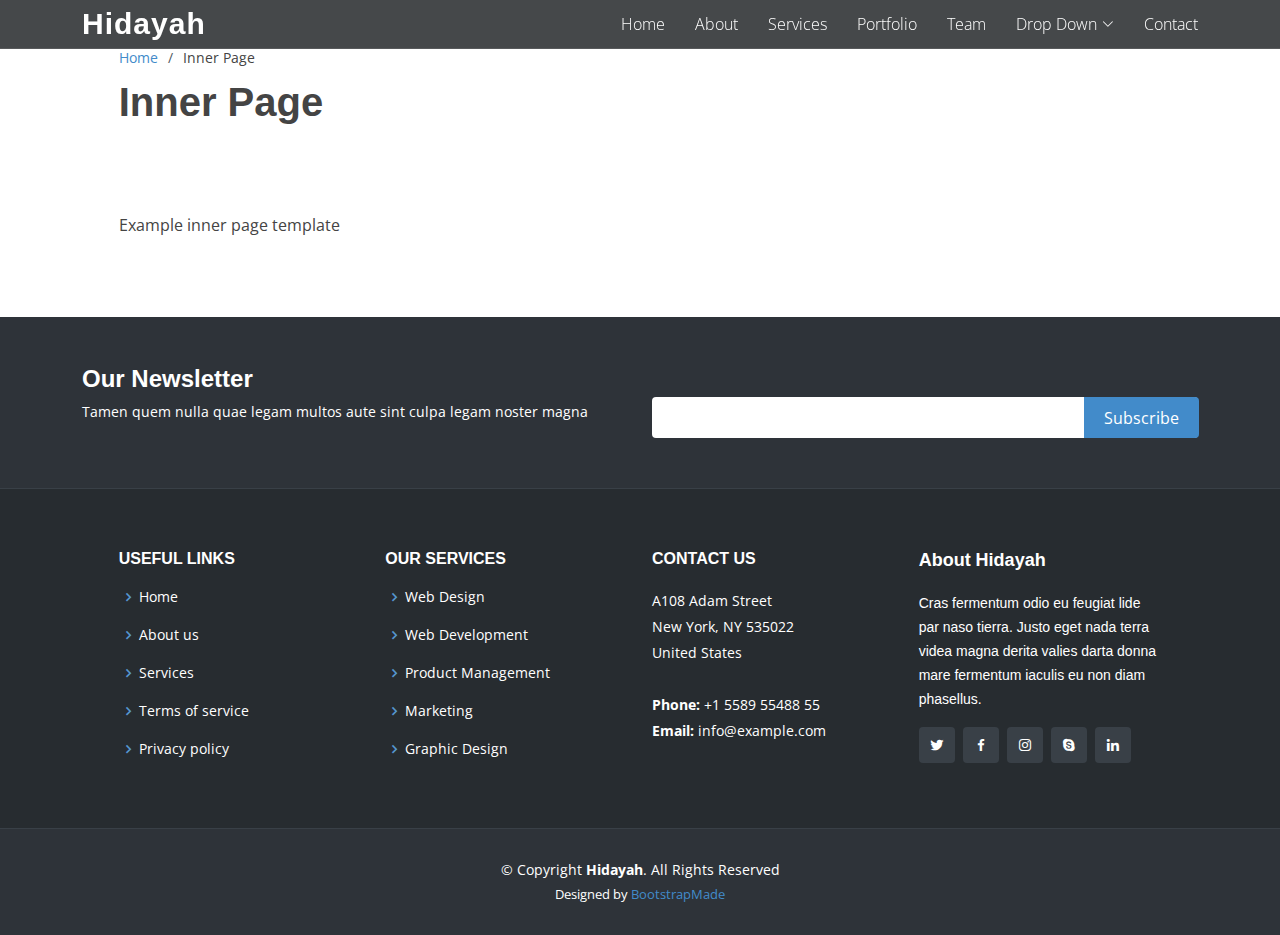
<file: inner-page.html>
<!DOCTYPE html>
<html lang="en">

<head>
  <meta charset="utf-8">
  <meta content="width=device-width, initial-scale=1.0" name="viewport">

  <title>Inner Page - Hidayah Bootstrap Template</title>
  <meta content="" name="description">
  <meta content="" name="keywords">

  <!-- Favicons -->
  <link href="assets/img/favicon.png" rel="icon">
  <link href="assets/img/apple-touch-icon.png" rel="apple-touch-icon">

  <!-- Google Fonts -->
  <link href="https://fonts.googleapis.com/css?family=Open+Sans:300,300i,400,400i,600,600i,700,700i|Raleway:300,300i,400,400i,500,500i,600,600i,700,700i|Poppins:300,300i,400,400i,500,500i,600,600i,700,700i" rel="stylesheet">

  <!-- Vendor CSS Files -->
  <link href="assets/vendor/animate.css/animate.min.css" rel="stylesheet">
  <link href="assets/vendor/bootstrap/css/bootstrap.min.css" rel="stylesheet">
  <link href="assets/vendor/bootstrap-icons/bootstrap-icons.css" rel="stylesheet">
  <link href="assets/vendor/boxicons/css/boxicons.min.css" rel="stylesheet">
  <link href="assets/vendor/glightbox/css/glightbox.min.css" rel="stylesheet">
  <link href="assets/vendor/remixicon/remixicon.css" rel="stylesheet">
  <link href="assets/vendor/swiper/swiper-bundle.min.css" rel="stylesheet">

  <!-- Template Main CSS File -->
  <link href="assets/css/style.css" rel="stylesheet">

  <!-- =======================================================
  * Template Name: Hidayah
  * Updated: Sep 18 2023 with Bootstrap v5.3.2
  * Template URL: https://bootstrapmade.com/hidayah-free-simple-html-template-for-corporate/
  * Author: BootstrapMade.com
  * License: https://bootstrapmade.com/license/
  ======================================================== -->
</head>

<body>

  <!-- ======= Header ======= -->
  <header id="header" class="fixed-top header-inner-pages">
    <div class="container d-flex align-items-center justify-content-between">

      <h1 class="logo"><a href="index.html">Hidayah</a></h1>
      <!-- Uncomment below if you prefer to use an image logo -->
      <!-- <a href="index.html" class="logo"><img src="assets/img/logo.png" alt="" class="img-fluid"></a>-->

      <nav id="navbar" class="navbar">
        <ul>
          <li><a class="nav-link scrollto " href="#hero">Home</a></li>
          <li><a class="nav-link scrollto" href="#about">About</a></li>
          <li><a class="nav-link scrollto" href="#services">Services</a></li>
          <li><a class="nav-link  scrollto" href="#portfolio">Portfolio</a></li>
          <li><a class="nav-link scrollto" href="#team">Team</a></li>
          <li class="dropdown"><a href="#"><span>Drop Down</span> <i class="bi bi-chevron-down"></i></a>
            <ul>
              <li><a href="#">Drop Down 1</a></li>
              <li class="dropdown"><a href="#"><span>Deep Drop Down</span> <i class="bi bi-chevron-right"></i></a>
                <ul>
                  <li><a href="#">Deep Drop Down 1</a></li>
                  <li><a href="#">Deep Drop Down 2</a></li>
                  <li><a href="#">Deep Drop Down 3</a></li>
                  <li><a href="#">Deep Drop Down 4</a></li>
                  <li><a href="#">Deep Drop Down 5</a></li>
                </ul>
              </li>
              <li><a href="#">Drop Down 2</a></li>
              <li><a href="#">Drop Down 3</a></li>
              <li><a href="#">Drop Down 4</a></li>
            </ul>
          </li>
          <li><a class="nav-link scrollto" href="#contact">Contact</a></li>
        </ul>
        <i class="bi bi-list mobile-nav-toggle"></i>
      </nav><!-- .navbar -->

    </div>
  </header><!-- End Header -->

  <main id="main">

    <!-- ======= Breadcrumbs ======= -->
    <section id="breadcrumbs" class="breadcrumbs">
      <div class="container-fluid">

        <div class="row justify-content-center">
          <div class="col-xl-10">
            <ol>
              <li><a href="index.html">Home</a></li>
              <li>Inner Page</li>
            </ol>
            <h2>Inner Page</h2>
          </div>
        </div>

      </div>
    </section><!-- End Breadcrumbs -->

    <section class="inner-page">
      <div class="container-fluid">

        <div class="row justify-content-center">
          <div class="col-xl-10">
            <div class="row">
              <p>
                Example inner page template
              </p>
            </div>
          </div>
        </div>
    </section>

  </main><!-- End #main -->

  <!-- ======= Footer ======= -->
  <footer id="footer">

    <div class="footer-newsletter">
      <div class="container">
        <div class="row">
          <div class="col-lg-6">
            <h4>Our Newsletter</h4>
            <p>Tamen quem nulla quae legam multos aute sint culpa legam noster magna</p>
          </div>
          <div class="col-lg-6">
            <form action="" method="post">
              <input type="email" name="email"><input type="submit" value="Subscribe">
            </form>
          </div>
        </div>
      </div>
    </div>

    <div class="footer-top">
      <div class="container-fluid">
        <div class="row justify-content-center">
          <div class="col-xl-10">
            <div class="row">

              <div class="col-lg-3 col-md-6 footer-links">
                <h4>Useful Links</h4>
                <ul>
                  <li><i class="bx bx-chevron-right"></i> <a href="#">Home</a></li>
                  <li><i class="bx bx-chevron-right"></i> <a href="#">About us</a></li>
                  <li><i class="bx bx-chevron-right"></i> <a href="#">Services</a></li>
                  <li><i class="bx bx-chevron-right"></i> <a href="#">Terms of service</a></li>
                  <li><i class="bx bx-chevron-right"></i> <a href="#">Privacy policy</a></li>
                </ul>
              </div>

              <div class="col-lg-3 col-md-6 footer-links">
                <h4>Our Services</h4>
                <ul>
                  <li><i class="bx bx-chevron-right"></i> <a href="#">Web Design</a></li>
                  <li><i class="bx bx-chevron-right"></i> <a href="#">Web Development</a></li>
                  <li><i class="bx bx-chevron-right"></i> <a href="#">Product Management</a></li>
                  <li><i class="bx bx-chevron-right"></i> <a href="#">Marketing</a></li>
                  <li><i class="bx bx-chevron-right"></i> <a href="#">Graphic Design</a></li>
                </ul>
              </div>

              <div class="col-lg-3 col-md-6 footer-contact">
                <h4>Contact Us</h4>
                <p>
                  A108 Adam Street <br>
                  New York, NY 535022<br>
                  United States <br><br>
                  <strong>Phone:</strong> +1 5589 55488 55<br>
                  <strong>Email:</strong> info@example.com<br>
                </p>

              </div>

              <div class="col-lg-3 col-md-6 footer-info">
                <h3>About Hidayah</h3>
                <p>Cras fermentum odio eu feugiat lide par naso tierra. Justo eget nada terra videa magna derita valies darta donna mare fermentum iaculis eu non diam phasellus.</p>
                <div class="social-links mt-3">
                  <a href="#" class="twitter"><i class="bx bxl-twitter"></i></a>
                  <a href="#" class="facebook"><i class="bx bxl-facebook"></i></a>
                  <a href="#" class="instagram"><i class="bx bxl-instagram"></i></a>
                  <a href="#" class="google-plus"><i class="bx bxl-skype"></i></a>
                  <a href="#" class="linkedin"><i class="bx bxl-linkedin"></i></a>
                </div>
              </div>

            </div>
          </div>
        </div>
      </div>
    </div>

    <div class="container">
      <div class="copyright">
        &copy; Copyright <strong><span>Hidayah</span></strong>. All Rights Reserved
      </div>
      <div class="credits">
        <!-- All the links in the footer should remain intact. -->
        <!-- You can delete the links only if you purchased the pro version. -->
        <!-- Licensing information: https://bootstrapmade.com/license/ -->
        <!-- Purchase the pro version with working PHP/AJAX contact form: https://bootstrapmade.com/hidayah-free-simple-html-template-for-corporate/ -->
        Designed by <a href="https://bootstrapmade.com/">BootstrapMade</a>
      </div>
    </div>
  </footer><!-- End Footer -->

  <div id="preloader"></div>
  <a href="#" class="back-to-top d-flex align-items-center justify-content-center"><i class="bi bi-arrow-up-short"></i></a>

  <!-- Vendor JS Files -->
  <script src="assets/vendor/purecounter/purecounter_vanilla.js"></script>
  <script src="assets/vendor/bootstrap/js/bootstrap.bundle.min.js"></script>
  <script src="assets/vendor/glightbox/js/glightbox.min.js"></script>
  <script src="assets/vendor/isotope-layout/isotope.pkgd.min.js"></script>
  <script src="assets/vendor/swiper/swiper-bundle.min.js"></script>
  <script src="assets/vendor/waypoints/noframework.waypoints.js"></script>
  <script src="assets/vendor/php-email-form/validate.js"></script>

  <!-- Template Main JS File -->
  <script src="assets/js/main.js"></script>

</body>

</html>
</file>
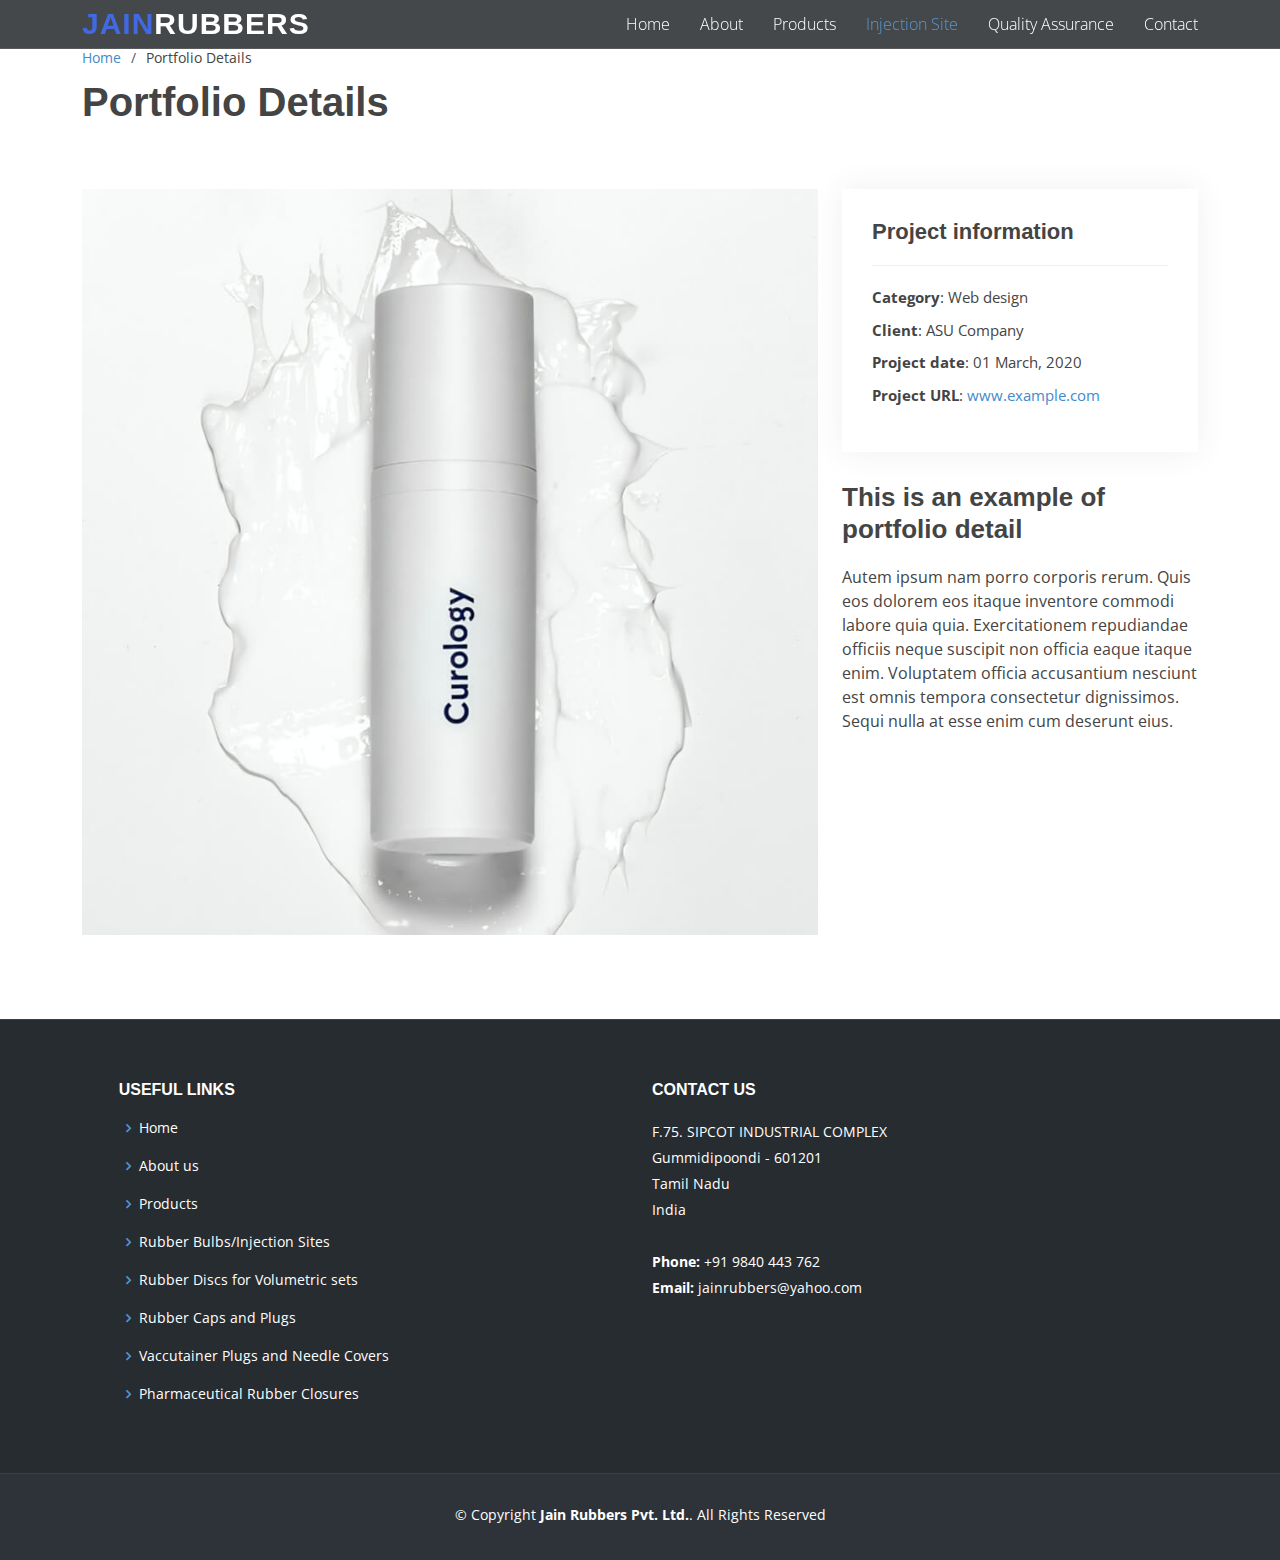
<file: portfolio-details.html>
<!DOCTYPE html>
<html lang="en">

<head>
  <meta charset="utf-8">
  <meta content="width=device-width, initial-scale=1.0" name="viewport">

  <title>Portfolio Details - Hidayah Bootstrap Template</title>
  <meta content="" name="description">
  <meta content="" name="keywords">

  <!-- Favicons -->
  <link href="assets/img/favicon.png" rel="icon">
  <link href="assets/img/apple-touch-icon.png" rel="apple-touch-icon">

  <!-- Google Fonts -->
  <link href="https://fonts.googleapis.com/css?family=Open+Sans:300,300i,400,400i,600,600i,700,700i|Raleway:300,300i,400,400i,500,500i,600,600i,700,700i|Poppins:300,300i,400,400i,500,500i,600,600i,700,700i" rel="stylesheet">

  <!-- Vendor CSS Files -->
  <link href="assets/vendor/animate.css/animate.min.css" rel="stylesheet">
  <link href="assets/vendor/bootstrap/css/bootstrap.min.css" rel="stylesheet">
  <link href="assets/vendor/bootstrap-icons/bootstrap-icons.css" rel="stylesheet">
  <link href="assets/vendor/boxicons/css/boxicons.min.css" rel="stylesheet">
  <link href="assets/vendor/glightbox/css/glightbox.min.css" rel="stylesheet">
  <link href="assets/vendor/remixicon/remixicon.css" rel="stylesheet">
  <link href="assets/vendor/swiper/swiper-bundle.min.css" rel="stylesheet">

  <!-- Template Main CSS File -->
  <link href="assets/css/style.css" rel="stylesheet">
  
</head>

<body>

  <!-- ======= Header ======= -->
  <header id="header" class="fixed-top header-inner-pages">
    <div class="container d-flex align-items-center justify-content-between">

      <h1 class="logo"><a href="index.html"><span style="color:royalblue">JAIN</span>RUBBERS</a></h1>
      <!-- <h1 class="logo"><a href="index.html">JAIN<span style="color:royalblue">RUBBERS</span></a></h1> -->
      <!-- Uncomment below if you prefer to use an image logo -->
      <!-- <a href="index.html" class="logo"><img src="assets/img/logo.png" alt="" class="img-fluid"></a>-->

      <nav id="navbar" class="navbar">
        <ul>
          <li><a class="nav-link scrollto" href="index.html#hero">Home</a></li>
          <li><a class="nav-link scrollto" href="index.html#about">About</a></li>
          <!-- <li><a class="nav-link scrollto" href="#services">Services</a></li> -->
          <li><a class="nav-link  scrollto" href="index.html#portfolio">Products</a></li>
          <!-- <li><a class="nav-link scrollto" href="#team">Team</a></li> -->
          <!-- <li class="dropdown"><a href="#"><span>Rubber Bulbs/Injection Sites</span> <i class="bi bi-chevron-down"></i></a>
            <ul>
              <li><a href="#">Drop Down 1</a></li>
              <li class="dropdown"><a href="#"><span>Deep Drop Down</span> <i class="bi bi-chevron-right"></i></a>
                <ul>
                  <li><a href="#">Deep Drop Down 1</a></li>
                  <li><a href="#">Deep Drop Down 2</a></li>
                  <li><a href="#">Deep Drop Down 3</a></li>
                  <li><a href="#">Deep Drop Down 4</a></li>
                  <li><a href="#">Deep Drop Down 5</a></li>
                </ul>
              </li>
              <li><a href="#">Drop Down 2</a></li>
              <li><a href="#">Drop Down 3</a></li>
              <li><a href="#">Drop Down 4</a></li>
            </ul>
          </li> -->
          <li><a class="nav-link scrollto active" href="injection_site.html#injection_site">Injection Site</a></li>
          <li><a class="nav-link scrollto" href="index.html#qualityassurance">Quality Assurance</a></li>
          <li><a class="nav-link scrollto" href="index.html#contact">Contact</a></li>
        </ul>
        <i class="bi bi-list mobile-nav-toggle"></i>
      </nav><!-- .navbar -->

    </div>
  </header><!-- End Header -->

  <main id="main">

    <!-- ======= Breadcrumbs ======= -->
    <section id="breadcrumbs" class="breadcrumbs">
      <div class="container">

        <ol>
          <li><a href="index.html">Home</a></li>
          <li>Portfolio Details</li>
        </ol>
        <h2>Portfolio Details</h2>

      </div>
    </section><!-- End Breadcrumbs -->

    <!-- ======= Portfolio Details Section ======= -->
    <section id="portfolio-details" class="portfolio-details">
      <div class="container">

        <div class="row gy-4">

          <div class="col-lg-8">
            <div class="portfolio-details-slider swiper">
              <div class="swiper-wrapper align-items-center">

                <div class="swiper-slide">
                  <img src="assets/img/portfolio/portfolio-1.jpg" alt="">
                </div>

                <!-- <div class="swiper-slide">
                  <img src="assets/img/portfolio/portfolio-2.jpg" alt="">
                </div>

                <div class="swiper-slide">
                  <img src="assets/img/portfolio/portfolio-3.jpg" alt="">
                </div> -->

              </div>
              <div class="swiper-pagination"></div>
            </div>
          </div>

          <div class="col-lg-4">
            <div class="portfolio-info">
              <h3>Project information</h3>
              <ul>
                <li><strong>Category</strong>: Web design</li>
                <li><strong>Client</strong>: ASU Company</li>
                <li><strong>Project date</strong>: 01 March, 2020</li>
                <li><strong>Project URL</strong>: <a href="#">www.example.com</a></li>
              </ul>
            </div>
            <div class="portfolio-description">
              <h2>This is an example of portfolio detail</h2>
              <p>
                Autem ipsum nam porro corporis rerum. Quis eos dolorem eos itaque inventore commodi labore quia quia. Exercitationem repudiandae officiis neque suscipit non officia eaque itaque enim. Voluptatem officia accusantium nesciunt est omnis tempora consectetur dignissimos. Sequi nulla at esse enim cum deserunt eius.
              </p>
            </div>
          </div>

        </div>

      </div>
    </section><!-- End Portfolio Details Section -->

  </main><!-- End #main -->

  <!-- ======= Footer ======= -->
  <footer id="footer">


    <div class="footer-top">
      <div class="container-fluid">
        <div class="row justify-content-center">
          <div class="col-xl-10">
            <div class="row">

              <div class="col-lg-6 col-md-12 footer-links">
                <h4>Useful Links</h4>
                <ul>
                  <li><i class="bx bx-chevron-right"></i> <a href="#">Home</a></li>
                  <li><i class="bx bx-chevron-right"></i> <a href="#">About us</a></li>
                  <li><i class="bx bx-chevron-right"></i> <a href="#">Products</a></li>
                  <li><i class="bx bx-chevron-right"></i> <a href="#">Rubber Bulbs/Injection Sites</a></li>
                  <li><i class="bx bx-chevron-right"></i> <a href="#">Rubber Discs for Volumetric sets</a></li>
                  <li><i class="bx bx-chevron-right"></i> <a href="#">Rubber Caps and Plugs</a></li>
                  <li><i class="bx bx-chevron-right"></i> <a href="#">Vaccutainer Plugs and Needle Covers</a></li>
                  <li><i class="bx bx-chevron-right"></i> <a href="#">Pharmaceutical Rubber Closures</a></li>
                  <!-- <li><i class="bx bx-chevron-right"></i> <a href="#">Terms of service</a></li>
                  <li><i class="bx bx-chevron-right"></i> <a href="#">Privacy policy</a></li> -->
                </ul>
              </div>


              <div class="col-lg-3 col-md-6 footer-contact">
                <h4>Contact Us</h4>
                <p>
                  F.75. SIPCOT INDUSTRIAL COMPLEX <br>
                  Gummidipoondi - 601201 <br>
                  Tamil Nadu<br>
                  India <br><br>
                  <strong>Phone:</strong> +91 9840 443 762<br>
                  <strong>Email:</strong> jainrubbers@yahoo.com<br>
                </p>

              </div>

              <!-- <div class="col-lg-3 col-md-6 footer-info">
              <h3>About Hidayah</h3>
                <p>Cras fermentum odio eu feugiat lide par naso tierra. Justo eget nada terra videa magna derita valies darta donna mare fermentum iaculis eu non diam phasellus.</p>
                <div class="social-links mt-3">
                  <a href="#" class="twitter"><i class="bx bxl-twitter"></i></a>
                  <a href="#" class="facebook"><i class="bx bxl-facebook"></i></a>
                  <a href="#" class="instagram"><i class="bx bxl-instagram"></i></a>
                  <a href="#" class="google-plus"><i class="bx bxl-skype"></i></a>
                  <a href="#" class="linkedin"><i class="bx bxl-linkedin"></i></a>
                </div>
              </div> -->

            </div>
          </div>
        </div>
      </div>
    </div>

    <div class="container">
      <div class="copyright">
        &copy; Copyright <strong><span>Jain Rubbers Pvt. Ltd.</span></strong>. All Rights Reserved
      </div>
      <div class="credits">
        <!-- All the links in the footer should remain intact. -->
        <!-- You can delete the links only if you purchased the pro version. -->
        <!-- Licensing information: https://bootstrapmade.com/license/ -->
        <!-- Purchase the pro version with working PHP/AJAX contact form: https://bootstrapmade.com/hidayah-free-simple-html-template-for-corporate/ -->
        <!-- Designed by <a href="https://bootstrapmade.com/">BootstrapMade</a> -->
      </div>
    </div>
  </footer><!-- End Footer -->


  <div id="preloader"></div>
  <a href="#" class="back-to-top d-flex align-items-center justify-content-center"><i class="bi bi-arrow-up-short"></i></a>

  <!-- Vendor JS Files -->
  <script src="assets/vendor/purecounter/purecounter_vanilla.js"></script>
  <script src="assets/vendor/bootstrap/js/bootstrap.bundle.min.js"></script>
  <script src="assets/vendor/glightbox/js/glightbox.min.js"></script>
  <script src="assets/vendor/isotope-layout/isotope.pkgd.min.js"></script>
  <script src="assets/vendor/swiper/swiper-bundle.min.js"></script>
  <script src="assets/vendor/waypoints/noframework.waypoints.js"></script>
  <script src="assets/vendor/php-email-form/validate.js"></script>

  <!-- Template Main JS File -->
  <script src="assets/js/main.js"></script>

</body>

</html>
</file>
<file: assets/css/style.css>
/**
* Template Name: Hidayah
* Updated: Sep 18 2023 with Bootstrap v5.3.2
* Template URL: https://bootstrapmade.com/hidayah-free-simple-html-template-for-corporate/
* Author: BootstrapMade.com
* License: https://bootstrapmade.com/license/
*/

/*--------------------------------------------------------------
# General
--------------------------------------------------------------*/
body {
  font-family: "Open Sans", sans-serif;
  color: #444444;
}

a {
  color: #428bca;
  text-decoration: none;
}

a:hover {
  color: #6aa3d5;
  text-decoration: none;
}

h1,
h2,
h3,
h4,
h5,
h6 {
  font-family: "Myriad Pro", sans-serif;
}

/*--------------------------------------------------------------
# Preloader
--------------------------------------------------------------*/
#preloader {
  position: fixed;
  top: 0;
  left: 0;
  right: 0;
  bottom: 0;
  z-index: 9999;
  overflow: hidden;
  background: #fff;
}

#preloader:before {
  content: "";
  position: fixed;
  top: calc(50% - 30px);
  left: calc(50% - 30px);
  border: 6px solid #428bca;
  border-top-color: #fff;
  border-bottom-color: #fff;
  border-radius: 50%;
  width: 60px;
  height: 60px;
  animation: animate-preloader 1s linear infinite;
}

@keyframes animate-preloader {
  0% {
    transform: rotate(0deg);
  }

  100% {
    transform: rotate(360deg);
  }
}

/*--------------------------------------------------------------
# Back to top button
--------------------------------------------------------------*/
.back-to-top {
  position: fixed;
  visibility: hidden;
  opacity: 0;
  right: 15px;
  bottom: 15px;
  z-index: 99999;
  background: #428bca;
  width: 40px;
  height: 40px;
  border-radius: 4px;
  transition: all 0.4s;
}

.back-to-top i {
  font-size: 24px;
  color: #fff;
  line-height: 0;
}

.back-to-top:hover {
  background: #629fd3;
  color: #fff;
}

.back-to-top.active {
  visibility: visible;
  opacity: 1;
}

/*--------------------------------------------------------------
# Header
--------------------------------------------------------------*/
#header {
  transition: all 0.5s;
  z-index: 997;
  padding: 2px 0;
  border-bottom: 1px solid rgba(255, 255, 255, 0.1);
}

#header.header-scrolled,
#header.header-inner-pages {
  background: rgba(23, 26, 29, 0.8);
}

#header .logo {
  font-size: 30px;
  margin: 0;
  padding: 0;
  line-height: 1;
  font-weight: 600;
  letter-spacing: 1px;
  font-family: "Myriad Pro", sans-serif;
}

#header .logo a {
  color: #fff;
}

#header .logo img {
  max-height: 40px;
}

@media (max-width: 992px) { 
  #header {
    border: 0;
  }
}

/*--------------------------------------------------------------
# Navigation Menu
--------------------------------------------------------------*/
/**
* Desktop Navigation 
*/
.navbar {
  padding: 0;
}


.navbar ul {
  margin: 0;
  padding: 0;
  display: flex;
  list-style: none;
  align-items: center;
}

.navbar li {
  position: relative;
}

.navbar a,
.navbar a:focus {
  display: flex;
  align-items: center;
  justify-content: space-between;
  padding: 10px 0 10px 30px;
  /* text-transform: uppercase; */
  font-size: 16px;
  font-weight: 300;
  color: #fff;
  white-space: nowrap;
  transition: 0.3s;
}

.navbar a i,
.navbar a:focus i {
  font-size: 12px;
  line-height: 0;
  margin-left: 5px;
}

.navbar a:hover,
.navbar .active,
.navbar .active:focus,
.navbar li:hover>a {
  color: #5697d0;
}

.navbar .dropdown ul {
  display: block;
  position: absolute;
  left: 14px;
  top: calc(100% + 30px);
  margin: 0;
  padding: 10px 0;
  z-index: 99;
  opacity: 0;
  visibility: hidden;
  background: #fff;
  box-shadow: 0px 0px 30px rgba(127, 137, 161, 0.25);
  transition: 0.3s;
}

.navbar .dropdown ul li {
  min-width: 200px;
}

.navbar .dropdown ul a {
  padding: 10px 20px;
  font-size: 13px;
  font-weight: 500;
  text-transform: none;
  color: #193c5a;
}

.navbar .dropdown ul a i {
  font-size: 12px;
}

.navbar .dropdown ul a:hover,
.navbar .dropdown ul .active:hover,
.navbar .dropdown ul li:hover>a {
  color: #428bca;
}

.navbar .dropdown:hover>ul {
  opacity: 1;
  top: 100%;
  visibility: visible;
}

.navbar .dropdown .dropdown ul {
  top: 0;
  left: calc(100% - 30px);
  visibility: hidden;
}

.navbar .dropdown .dropdown:hover>ul {
  opacity: 1;
  top: 0;
  left: 100%;
  visibility: visible;
}

@media (max-width: 1366px) {
  .navbar .dropdown .dropdown ul {
    left: -90%;
  }

  .navbar .dropdown .dropdown:hover>ul {
    left: -100%;
  }
}

/**
* Mobile Navigation 
*/
.mobile-nav-toggle {
  color: #fff;
  font-size: 28px;
  cursor: pointer;
  display: none;
  line-height: 0;
  transition: 0.5s;
}

.mobile-nav-toggle.bi-x {
  color: #fff;
}

@media (max-width: 991px) {
  .mobile-nav-toggle {
    display: block;
  }

  .navbar ul {
    display: none;
  }
}

.navbar-mobile {
  position: fixed;
  overflow: hidden;
  top: 0;
  right: 0;
  left: 0;
  bottom: 0;
  background: rgba(34, 39, 43, 0.9);
  transition: 0.3s;
  z-index: 999;
}

.navbar-mobile .mobile-nav-toggle {
  position: absolute;
  top: 15px;
  right: 15px;
}

.navbar-mobile ul {
  display: block;
  position: absolute;
  top: 55px;
  right: 15px;
  bottom: 15px;
  left: 15px;
  padding: 10px 0;
  border-radius: 10px;
  background-color: #fff;
  overflow-y: auto;
  transition: 0.3s;
}

.navbar-mobile a,
.navbar-mobile a:focus {
  padding: 10px 20px;
  font-size: 15px;
  color: #394047;
}

.navbar-mobile a:hover,
.navbar-mobile .active,
.navbar-mobile li:hover>a {
  color: #428bca;
}

.navbar-mobile .getstarted,
.navbar-mobile .getstarted:focus {
  margin: 15px;
}

.navbar-mobile .dropdown ul {
  position: static;
  display: none;
  margin: 10px 20px;
  padding: 10px 0;
  z-index: 99;
  opacity: 1;
  visibility: visible;
  background: #fff;
  box-shadow: 0px 0px 30px rgba(127, 137, 161, 0.25);
}

.navbar-mobile .dropdown ul li {
  min-width: 200px;
}

.navbar-mobile .dropdown ul a {
  padding: 10px 20px;
  font-size: 14px;
}

.navbar-mobile .dropdown ul a i {
  font-size: 12px;
}

.navbar-mobile .dropdown ul a:hover,
.navbar-mobile .dropdown ul .active:hover,
.navbar-mobile .dropdown ul li:hover>a {
  color: #428bca;
}

.navbar-mobile .dropdown>.dropdown-active {
  display: block;
}

/*--------------------------------------------------------------
# Hero Section
--------------------------------------------------------------*/
#hero {
  width: 100%;
  height: 100vh;
  background-color: rgba(34, 39, 43, 0.8);
  overflow: hidden;
  position: relative;
}

#hero .carousel,
#hero .carousel-inner,
#hero .carousel-item,
#hero .carousel-item::before {
  background-size: cover;
  background-position: center top;
  background-repeat: no-repeat;
  position: absolute;
  top: 0;
  right: 0;
  left: 0;
  bottom: 0;
}

#hero .carousel-item::before {
  content: "";
  background-color: rgba(12, 13, 14, 0.8);
}

#hero .carousel-container {
  display: flex;
  justify-content: center;
  align-items: center;
  position: absolute;
  bottom: 0;
  top: 70px;
  left: 50px;
  right: 50px;
}

#hero .container {
  text-align: center;
}

#hero h2 {
  color: #fff;
  margin-bottom: 20px;
  font-size: 48px;
  font-weight: 700;
}

#hero p {
  animation-delay: 0.4s;
  margin: 0 auto 30px auto;
  color: #fff;
}

#hero .carousel-inner .carousel-item {
  transition-property: opacity;
  background-position: center top;
}

#hero .carousel-inner .carousel-item,
#hero .carousel-inner .active.carousel-item-start,
#hero .carousel-inner .active.carousel-item-end {
  opacity: 0;
}

#hero .carousel-inner .active,
#hero .carousel-inner .carousel-item-next.carousel-item-start,
#hero .carousel-inner .carousel-item-prev.carousel-item-end {
  opacity: 1;
  transition: 0.5s;
}

#hero .carousel-control-next-icon,
#hero .carousel-control-prev-icon {
  background: none;
  font-size: 30px;
  line-height: 0;
  width: auto;
  height: auto;
  background: rgba(255, 255, 255, 0.2);
  border-radius: 50px;
  transition: 0.3s;
  color: rgba(255, 255, 255, 0.5);
  width: 54px;
  height: 54px;
  display: flex;
  align-items: center;
  justify-content: center;
}

#hero .carousel-control-next-icon:hover,
#hero .carousel-control-prev-icon:hover {
  background: rgba(255, 255, 255, 0.3);
  color: rgba(255, 255, 255, 0.8);
}

#hero .carousel-indicators li {
  list-style-type: none;
  cursor: pointer;
  background: #fff;
  overflow: hidden;
  border: 0;
  width: 12px;
  height: 12px;
  border-radius: 50px;
  opacity: 0.6;
  transition: 0.3s;
}

#hero .carousel-indicators li.active {
  opacity: 1;
  background: #428bca;
}

#hero .btn-get-started {
  font-family: "Calibri", sans-serif;
  font-weight: 500;
  font-size: 14px;
  letter-spacing: 1px;
  display: inline-block;
  padding: 14px 32px;
  border-radius: 4px;
  transition: 0.5s;
  line-height: 1;
  color: #fff;
  animation-delay: 0.8s;
  background: #428bca;
}

#hero .btn-get-started:hover {
  background: #5697d0;
}

@media (max-width: 768px) {
  #hero h2 {
    font-size: 28px;
  }
}

@media (max-height: 500px) {
  #hero {
    height: 120vh;
  }
}

/*--------------------------------------------------------------
# Sections General
--------------------------------------------------------------*/
section {
  padding: 4em 0;
  /* margin: 2em 0; */
}

.first_section{
  padding-top: 7em !important;
}

.section-bg {
  background-color: #fafafb;
}

.section-title {
  text-align: center;
  padding-bottom: 50px;
}

.section-title h2 {
  font-size: 40px;
  letter-spacing: 1px;
  font-weight: 700;
  padding: 8px 20px;
  margin: 0;
  /* background: #f5f9fc;
  color: #428bca; */
  color: inherit;
  display: inline-block;
  /* text-transform: uppercase; */
  border-radius: 50px;
}

.section-title h3 {
  /* margin: 6px 0 32px 0; */
  margin: 0.5em 0 0.3em 0;
  font-size: 32px;
  font-weight: 500;
  color: #919191;
  /* color: dark-grey; */
}

.section-title h3 span {
  color: #428bca;
}

.section-title p {
  margin: 0.5em auto 2em auto;
  font-weight: 500;
  color: #919191;
}

@media (min-width: 1024px) {
  .section-title p {
    width: 50%;
  }
}

/*--------------------------------------------------------------
# About
--------------------------------------------------------------*/
.about .icon-boxes h3 {
  font-size: 3em;
  font-weight: 700;
  color: #394047;
  margin-bottom: 15px;
}

.about .icon-box {
  margin-top: 40px;
  display: flex;
}

.about .icon-box .icon {
  float: left;
  display: flex;
  align-items: center;
  justify-content: center;
  width: 64px;
  height: 64px;
  border: 2px solid #b9d4ec;
  border-radius: 50px;
  transition: 0.5s;
}

.about .icon-box .icon i {
  color: #428bca;
  font-size: 32px;
}

.about .icon-box:hover .icon {
  background: #428bca;
  border-color: #428bca;
}

.about .icon-box:hover .icon i {
  color: #fff;
}

.about .icon-box .title {
  margin-left: 2em;
  font-weight: 700;
  margin-bottom: 10px;
  font-size: 18px;
}

.about .icon-box .title a {
  color: #343a40;
  transition: 0.3s;
}

.about .icon-box .title a:hover {
  color: #428bca;
}

.about .icon-box .description {
  margin-left: 85px;
  line-height: 24px;
  font-size: 14px;
}

.about .video-box {
  background: url("../img/about.jpg") center center no-repeat;
  background-size: cover;
  min-height: 500px;
}

.about .play-btn {
  width: 94px;
  height: 94px;
  background: radial-gradient(#428bca 50%, rgba(66, 139, 202, 0.4) 52%);
  border-radius: 50%;
  display: block;
  position: absolute;
  left: calc(50% - 47px);
  top: calc(50% - 47px);
  overflow: hidden;
}

.about .play-btn::after {
  content: "";
  position: absolute;
  left: 50%;
  top: 50%;
  transform: translateX(-40%) translateY(-50%);
  width: 0;
  height: 0;
  border-top: 10px solid transparent;
  border-bottom: 10px solid transparent;
  border-left: 15px solid #fff;
  z-index: 100;
  transition: all 400ms cubic-bezier(0.55, 0.055, 0.675, 0.19);
}

.about .play-btn::before {
  content: "";
  position: absolute;
  width: 120px;
  height: 120px;
  animation-delay: 0s;
  animation: pulsate-btn 2s;
  animation-direction: forwards;
  animation-iteration-count: infinite;
  animation-timing-function: steps;
  opacity: 1;
  border-radius: 50%;
  border: 5px solid rgba(66, 139, 202, 0.7);
  top: -15%;
  left: -15%;
  background: rgba(198, 16, 0, 0);
}

.about .play-btn:hover::after {
  border-left: 15px solid #428bca;
  transform: scale(20);
}

.about .play-btn:hover::before {
  content: "";
  position: absolute;
  left: 50%;
  top: 50%;
  transform: translateX(-40%) translateY(-50%);
  width: 0;
  height: 0;
  border: none;
  border-top: 10px solid transparent;
  border-bottom: 10px solid transparent;
  border-left: 15px solid #fff;
  z-index: 200;
  animation: none;
  border-radius: 0;
}

@keyframes pulsate-btn {
  0% {
    transform: scale(0.6, 0.6);
    opacity: 1;
  }

  100% {
    transform: scale(1, 1);
    opacity: 0;
  }
}

/*--------------------------------------------------------------
# Clients
--------------------------------------------------------------*/
.clients {
  background: #f0f4f8;
  padding: 3em 0;
  text-align: center;
}
.clients img {
  max-width: 45%;
  transition: all 0.4s ease-in-out;
  display: inline-block;
  padding: 1em 0;
  filter: grayscale(100);
}
.clients img:hover {
  filter: none;
  transform: scale(1.15);
}
@media (max-width: 768px) {
  .clients img {
    max-width: 40%;
  }
}

/*--------------------------------------------------------------
# Counts
--------------------------------------------------------------*/
.counts {
  padding: 80px 0 60px 0;
}

.counts .counters span {
  font-size: 48px;
  display: block;
  color: #428bca;
  font-weight: 700;
}

.counts .counters p {
  padding: 0;
  margin: 0 0 20px 0;
  font-family: "Calibri", sans-serif;
  font-size: 15px;
  font-weight: 500;
}

/*--------------------------------------------------------------
# Skills
--------------------------------------------------------------*/
.skills {
  padding-top: 0;
}

.skills .progress {
  height: 60px;
  display: block;
  background: none;
  border-radius: 0;
}

.skills .progress .skill {
  padding: 10px 0;
  margin: 0;
  text-transform: uppercase;
  display: block;
  font-weight: 600;
  font-family: "Poppins", sans-serif;
  color: #394047;
}

.skills .progress .skill .val {
  float: right;
  font-style: normal;
}

.skills .progress-bar-wrap {
  background: #e3e6e9;
}

.skills .progress-bar {
  width: 1px;
  height: 10px;
  transition: 0.9s;
  background-color: #428bca;
}

/*--------------------------------------------------------------
# Services
--------------------------------------------------------------*/
.services {
  padding-bottom: 30px;
}

.services .icon-box {
  margin-bottom: 60px;
}

.services .icon {
  float: left;
}

.services .icon i {
  color: #428bca;
  font-size: 36px;
  line-height: 1;
}

.services .title {
  margin-left: 60px;
  font-weight: 700;
  margin-bottom: 15px;
  font-size: 18px;
}

.services .title a {
  color: #343a40;
  transition: 0.3s;
}

.services .icon-box:hover .title a {
  color: #428bca;
}

.services .description {
  margin-left: 60px;
  line-height: 24px;
  font-size: 14px;
}

/*--------------------------------------------------------------
# Cta
--------------------------------------------------------------*/
.cta {
  background: linear-gradient(rgba(12, 13, 14, 0.8), rgba(12, 13, 14, 0.8)), url("../img/cta-bg.jpg") fixed center center;
  background-size: cover;
  padding: 120px 0;
}

.cta h3 {
  color: #fff;
  font-size: 28px;
  font-weight: 700;
  margin-bottom: 20px;
}

.cta p {
  color: #fff;
}

.cta .cta-btn {
  font-family: "Calibri", sans-serif;
  font-weight: 500;
  font-size: 16px;
  letter-spacing: 1px;
  display: inline-block;
  padding: 12px 35px;
  border-radius: 4px;
  transition: 0.5s;
  margin-top: 20px;
  background: #428bca;
  color: #fff;
}

.cta .cta-btn:hover {
  background: #5697d0;
}

.cta .cta-btn-whatsapp {
  font-family: "Calibri", sans-serif;
  font-weight: 500;
  font-size: 16px;
  letter-spacing: 1px;
  display: inline-block;
  padding: 12px 35px;
  border-radius: 4px;
  transition: 0.5s;
  margin-top: 20px;
  background: #25D366;
  color: #fff;
}

.cta .cta-btn-whatsapp:hover {
  background: #5EE38A;
}

.cta .cta-btn-email {
  font-family: "Calibri", sans-serif;
  font-weight: 500;
  font-size: 16px;
  letter-spacing: 1px;
  display: inline-block;
  padding: 12px 35px;
  border-radius: 4px;
  transition: 0.5s;
  margin-top: 20px;
  background: #DC483C;
  color: #fff;
}

.cta .cta-btn-email:hover {
  background: #F05442;
}

.cta .bx {
  margin-right: 3px;
}

/*--------------------------------------------------------------
# Portfolio
--------------------------------------------------------------*/
.portfolio .portfolio-item {
  margin-bottom: 30px;
}

.portfolio #portfolio-flters {
  padding: 0;
  margin: 0 auto 20px auto;
  list-style: none;
  text-align: center;
}

.portfolio #portfolio-flters li {
  cursor: pointer;
  display: inline-block;
  padding: 8px 15px 10px 15px;
  font-size: 14px;
  font-weight: 600;
  line-height: 1;
  /* text-transform: uppercase; */
  color: #444444;
  margin-bottom: 5px;
  transition: all 0.3s ease-in-out;
  border-radius: 3px;
  border: 1px solid #d3d3d3;
}

.portfolio #portfolio-flters li:hover,
.portfolio #portfolio-flters li.filter-active {
  color: #fff;
  background: #428bca;
}

.portfolio #portfolio-flters li:last-child {
  margin-right: 0;
}

.portfolio .portfolio-wrap {
  transition: 0.3s;
  position: relative;
  overflow: hidden;
  z-index: 1;
  background: rgba(57, 64, 71, 0.6);
}

.portfolio .portfolio-wrap::before {
  content: "";
  background: rgba(57, 64, 71, 0.6);
  position: absolute;
  left: 0;
  right: 0;
  top: 0;
  bottom: 0;
  transition: all ease-in-out 0.3s;
  z-index: 2;
  opacity: 0;
}

.portfolio .portfolio-wrap img {
  transition: all ease-in-out 0.3s;
}

.portfolio .portfolio-wrap .portfolio-info {
  opacity: 0;
  position: absolute;
  top: 0;
  left: 0;
  right: 0;
  bottom: 0;
  z-index: 3;
  transition: all ease-in-out 0.3s;
  display: flex;
  flex-direction: column;
  justify-content: flex-end;
  align-items: flex-start;
  padding: 20px;
}

.portfolio .portfolio-wrap .portfolio-info h4 {
  font-size: 20px;
  color: #fff;
  font-weight: 600;
}

.portfolio .portfolio-wrap .portfolio-info p {
  color: rgba(255, 255, 255, 0.7);
  font-size: 14px;
  text-transform: uppercase;
  padding: 0;
  margin: 0;
  font-style: italic;
}

.portfolio .portfolio-wrap .portfolio-links {
  text-align: center;
  z-index: 4;
}

.portfolio .portfolio-wrap .portfolio-links a {
  color: #fff;
  margin: 0 5px 0 0;
  font-size: 28px;
  display: inline-block;
  transition: 0.3s;
}

.portfolio .portfolio-wrap .portfolio-links a:hover {
  color: #6aa3d5;
}

.portfolio .portfolio-wrap:hover::before {
  opacity: 1;
}

.portfolio .portfolio-wrap:hover img {
  transform: scale(1.2);
}

.portfolio .portfolio-wrap:hover .portfolio-info {
  opacity: 1;
}

/*--------------------------------------------------------------
# Portfolio Details
--------------------------------------------------------------*/
.portfolio-details {
  padding-top: 40px;
}

.portfolio-details .portfolio-details-slider img {
  width: 100%;
}

.portfolio-details .portfolio-details-slider .swiper-pagination {
  margin-top: 20px;
  position: relative;
}

.portfolio-details .portfolio-details-slider .swiper-pagination .swiper-pagination-bullet {
  width: 12px;
  height: 12px;
  background-color: #fff;
  opacity: 1;
  border: 1px solid #428bca;
}

.portfolio-details .portfolio-details-slider .swiper-pagination .swiper-pagination-bullet-active {
  background-color: #428bca;
}

.portfolio-details .portfolio-info {
  padding: 30px;
  box-shadow: 0px 0 30px rgba(57, 64, 71, 0.08);
}

.portfolio-details .portfolio-info h3 {
  font-size: 22px;
  font-weight: 700;
  margin-bottom: 20px;
  padding-bottom: 20px;
  border-bottom: 1px solid #eee;
}

.portfolio-details .portfolio-info ul {
  list-style: none;
  padding: 0;
  font-size: 15px;
}

.portfolio-details .portfolio-info ul li+li {
  margin-top: 10px;
}

.portfolio-details .portfolio-description {
  padding-top: 30px;
}

.portfolio-details .portfolio-description h2 {
  font-size: 26px;
  font-weight: 700;
  margin-bottom: 20px;
}

.portfolio-details .portfolio-description p {
  padding: 0;
}

/*--------------------------------------------------------------
# Testimonials
--------------------------------------------------------------*/
.testimonials .testimonials-carousel,
.testimonials .testimonials-slider {
  overflow: hidden;
}

.testimonials .testimonial-item {
  box-sizing: content-box;
  padding: 40px;
  box-shadow: 0px 2px 12px rgba(0, 0, 0, 0.08);
  position: relative;
  background: #fff;
}

.testimonials .testimonial-item .testimonial-img {
  width: 90px;
  border-radius: 10px;
  border: 6px solid #fff;
  float: left;
  margin: 0 10px 0 0;
}

.testimonials .testimonial-item h3 {
  font-size: 18px;
  font-weight: bold;
  margin: 10px 0 5px 0;
  color: #394047;
}

.testimonials .testimonial-item h4 {
  font-size: 14px;
  color: #999;
  margin: 0;
}

.testimonials .testimonial-item .quote-icon-left,
.testimonials .testimonial-item .quote-icon-right {
  color: #b9d4ec;
  font-size: 26px;
}

.testimonials .testimonial-item .quote-icon-left {
  display: inline-block;
  left: -5px;
  position: relative;
}

.testimonials .testimonial-item .quote-icon-right {
  display: inline-block;
  right: -5px;
  position: relative;
  top: 10px;
}

.testimonials .testimonial-item p {
  font-style: italic;
  margin: 15px 0 0 0;
  padding: 0;
}

/*--------------------------------------------------------------
# Team
--------------------------------------------------------------*/
.team .member {
  text-align: center;
  margin-bottom: 20px;
  background: #343a40;
  position: relative;
  overflow: hidden;
  border-radius: 4px;
}

.team .member .member-info {
  opacity: 0;
  position: absolute;
  bottom: 0;
  top: 0;
  left: 0;
  right: 0;
  transition: 0.2s;
}

.team .member .member-info-content {
  position: absolute;
  left: 0;
  right: 0;
  bottom: 10px;
  transition: bottom 0.4s;
}

.team .member .member-info-content h4 {
  font-weight: 700;
  margin-bottom: 2px;
  font-size: 18px;
  color: #fff;
}

.team .member .member-info-content span {
  font-style: italic;
  display: block;
  font-size: 13px;
  color: #fff;
}

.team .member .social {
  position: absolute;
  left: 0;
  bottom: -38px;
  right: 0;
  height: 48px;
  transition: bottom ease-in-out 0.4s;
  text-align: center;
}

.team .member .social a {
  transition: color 0.3s;
  color: #fff;
  margin: 0 10px;
  display: inline-block;
}

.team .member .social a:hover {
  color: #428bca;
}

.team .member .social i {
  font-size: 18px;
  margin: 0 2px;
}

.team .member:hover .member-info {
  background: linear-gradient(0deg, rgba(0, 0, 0, 0.9) 0%, rgba(0, 0, 0, 0.8) 20%, rgba(0, 212, 255, 0) 100%);
  opacity: 1;
  transition: 0.4s;
}

.team .member:hover .member-info-content {
  bottom: 60px;
  transition: bottom 0.4s;
}

.team .member:hover .social {
  bottom: 0;
  transition: bottom ease-in-out 0.4s;
}

/*--------------------------------------------------------------
# Contact
--------------------------------------------------------------*/
.contact .info {
  padding: 2em 2em;
  background: #fefefe;
  box-shadow: 0px 5px 90px 0px rgba(110, 123, 131, 0.1);
  text-align: center;
}

.contact .mapinfo {
  padding: 0;
  background: #fefefe;
  box-shadow: 0px 5px 90px 0px rgba(110, 123, 131, 0.1);
  text-align: center;
}

.contact .info i {
  font-size: 48px;
  color: #92bce0;
  margin-bottom: 15px;
}

.contact .info h4 {
  padding: 0;
  margin: 0 0 10px 0;
  font-size: 16px;
  font-weight: 600;
  text-transform: uppercase;
  font-family: "Poppins", sans-serif;
}

.contact .info p {
  font-size: 15px;
}

.contact .php-email-form {
  width: 100%;
  padding: 0 30px;
}

.contact .php-email-form .error-message {
  display: none;
  color: #fff;
  background: #ed3c0d;
  text-align: left;
  padding: 15px;
  font-weight: 600;
}

.contact .php-email-form .error-message br+br {
  margin-top: 25px;
}

.contact .php-email-form .sent-message {
  display: none;
  color: #fff;
  background: #18d26e;
  text-align: center;
  padding: 15px;
  font-weight: 600;
}

.contact .php-email-form .loading {
  display: none;
  background: #fff;
  text-align: center;
  padding: 15px;
}

.contact .php-email-form .loading:before {
  content: "";
  display: inline-block;
  border-radius: 50%;
  width: 24px;
  height: 24px;
  margin: 0 10px -6px 0;
  border: 3px solid #18d26e;
  border-top-color: #eee;
  animation: animate-loading 1s linear infinite;
}

.contact .php-email-form label {
  font-family: "Poppins", sans-serif;
  margin-bottom: 5px;
  color: #777777;
}

.contact .php-email-form input,
.contact .php-email-form textarea {
  border-radius: 0;
  box-shadow: none;
  font-size: 14px;
  border-radius: 4px;
}

.contact .php-email-form input:focus,
.contact .php-email-form textarea:focus {
  border-color: #428bca;
}

.contact .php-email-form input {
  padding: 10px 15px;
}

.contact .php-email-form textarea {
  padding: 12px 15px;
}

.contact .php-email-form button[type=submit] {
  background: #fff;
  border: 2px solid #428bca;
  padding: 12px 35px;
  transition: 0.4s;
  background: #428bca;
  color: #fff;
  border-radius: 4px;
}

.contact .php-email-form button[type=submit]:hover {
  background: #5697d0;
}

@media (max-width: 1024px) {
  .contact .php-email-form {
    padding: 30px 15px 15px 15px;
  }
}

@media (max-width: 768px) {
  .contact .php-email-form {
    padding: 15px 0 0 0;
  }
}

@keyframes animate-loading {
  0% {
    transform: rotate(0deg);
  }

  100% {
    transform: rotate(360deg);
  }
}

/*--------------------------------------------------------------
# Breadcrumbs
--------------------------------------------------------------*/
.breadcrumbs {
  padding: 15px 0;
  /* background: #f7f8f8; */
  min-height: 3em;
  margin-top: 2em;
}

@media (max-width: 992px) {
  .breadcrumbs {
    margin-top: 58px;
  }
}

.breadcrumbs h2 {
  font-size: 40px;
  font-weight: 600;
}

.breadcrumbs ol {
  display: flex;
  flex-wrap: wrap;
  list-style: none;
  padding: 0 0 10px 0;
  margin: 0;
  font-size: 14px;
}

.breadcrumbs ol li+li {
  padding-left: 10px;
}

.breadcrumbs ol li+li::before {
  display: inline-block;
  padding-right: 10px;
  color: #505a63;
  content: "/";
}

/*--------------------------------------------------------------
# Footer
--------------------------------------------------------------*/
#footer {
  background: #2e3339;
  padding: 0 0 30px 0;
  color: #fff;
  font-size: 14px;
}

#footer .footer-newsletter {
  padding: 50px 0;
  background: #2e3339;
}

#footer .footer-newsletter h4 {
  font-size: 24px;
  margin: 0 0 10px 0;
  padding: 0;
  line-height: 1;
  font-weight: 600;
}

#footer .footer-newsletter form {
  margin-top: 30px;
  background: #fff;
  padding: 6px 10px;
  position: relative;
  border-radius: 4px;
}

#footer .footer-newsletter form input[type=email] {
  border: 0;
  padding: 4px;
  width: calc(100% - 100px);
}

#footer .footer-newsletter form input[type=submit] {
  position: absolute;
  top: -3px;
  right: -4px;
  bottom: -3px;
  border: 0;
  background: none;
  font-size: 16px;
  padding: 0 20px 0 20px;
  margin: 3px;
  background: #428bca;
  color: #fff;
  transition: 0.3s;
  border-radius: 0 4px 4px 0;
}

#footer .footer-newsletter form input[type=submit]:hover {
  background: #3071a9;
}

#footer .footer-top {
  background: #272c30;
  border-top: 1px solid #394047;
  border-bottom: 1px solid #394047;
  padding: 60px 0 30px 0;
}

#footer .footer-top .footer-info {
  margin-bottom: 30px;
}

#footer .footer-top .footer-info h3 {
  font-size: 18px;
  margin: 0 0 20px 0;
  padding: 2px 0 2px 0;
  line-height: 1;
  font-weight: 700;
}

#footer .footer-top .footer-info p {
  font-size: 14px;
  line-height: 24px;
  margin-bottom: 0;
  font-family: "Calibri", sans-serif;
  color: #fff;
}

#footer .footer-top .social-links a {
  font-size: 16px;
  display: inline-block;
  background: #394047;
  color: #fff;
  line-height: 1;
  padding: 10px 0;
  margin-right: 4px;
  border-radius: 4px;
  text-align: center;
  width: 36px;
  height: 36px;
  transition: 0.3s;
}

#footer .footer-top .social-links a:hover {
  background: #428bca;
  color: #fff;
  text-decoration: none;
}

#footer .footer-top h4 {
  font-size: 16px;
  font-weight: bold;
  color: #fff;
  text-transform: uppercase;
  position: relative;
  padding-bottom: 12px;
}

#footer .footer-top .footer-links {
  margin-bottom: 30px;
}

#footer .footer-top .footer-links ul {
  list-style: none;
  padding: 0;
  margin: 0;
}

#footer .footer-top .footer-links ul i {
  padding-right: 2px;
  color: #5697d0;
  font-size: 18px;
  line-height: 1;
}

#footer .footer-top .footer-links ul li {
  padding: 10px 0;
  display: flex;
  align-items: center;
}

#footer .footer-top .footer-links ul li:first-child {
  padding-top: 0;
}

#footer .footer-top .footer-links ul a {
  color: #fff;
  transition: 0.3s;
  display: inline-block;
  line-height: 1;
}

#footer .footer-top .footer-links ul a:hover {
  color: #5697d0;
}

#footer .footer-top .footer-contact {
  margin-bottom: 30px;
  /* justify-content: flex-end; */
}

#footer .footer-top .footer-contact p {
  line-height: 26px;
}

#footer .copyright {
  text-align: center;
  padding-top: 30px;
}

#footer .credits {
  padding-top: 5px;
  text-align: center;
  font-size: 13px;
  color: #fff;
}
</file>
